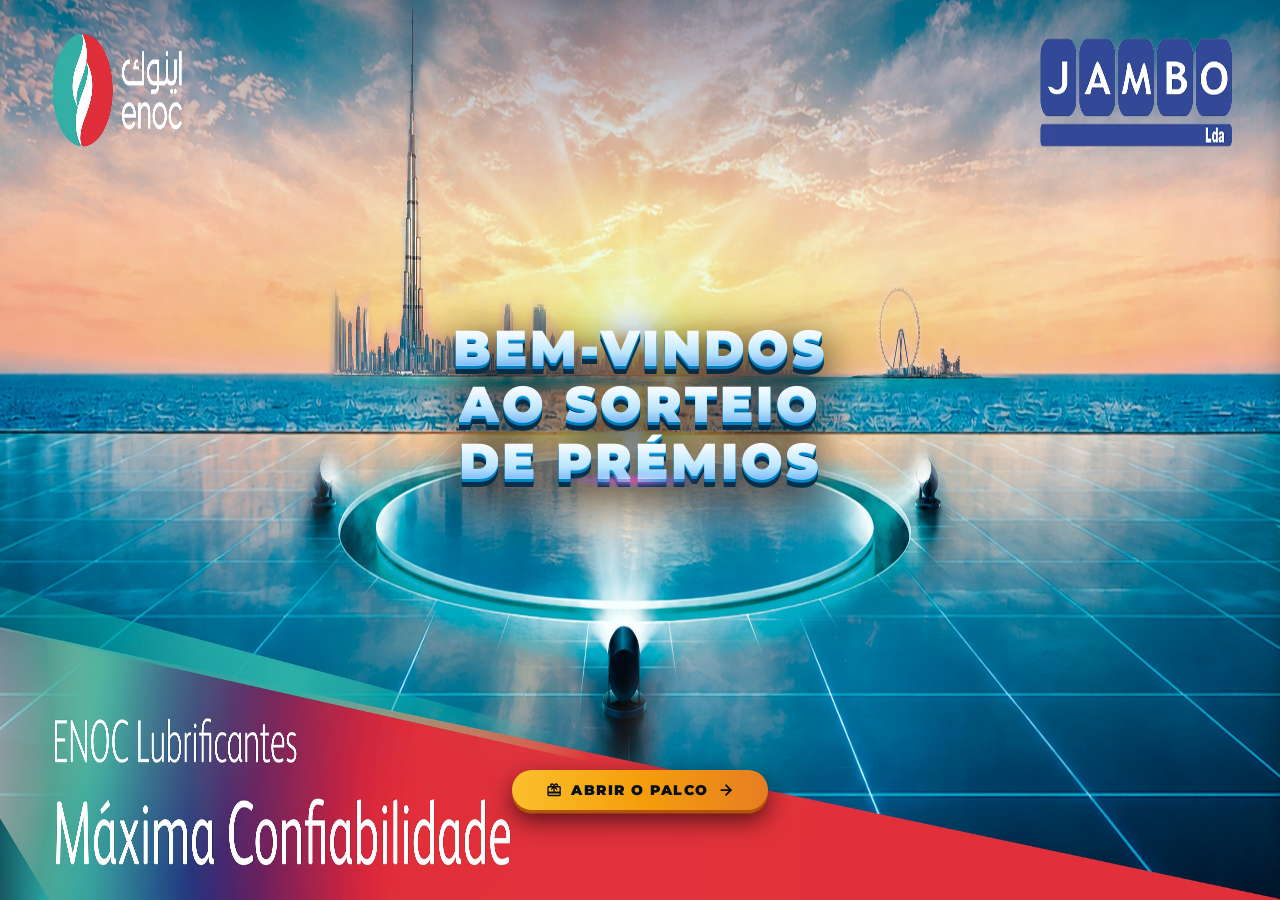
<file: index.html>
<!DOCTYPE html>
<html lang="en">
<head>
  <meta charset="UTF-8">
  <meta name="viewport" content="width=device-width, initial-scale=1.0, maximum-scale=1.0, user-scalable=no">
  <title>Mega Lottery Draw - Live Stage</title>
  <link rel="stylesheet" href="style.css">
  <link rel="preconnect" href="https://fonts.googleapis.com">
  <link rel="preconnect" href="https://fonts.gstatic.com" crossorigin>
  <link href="https://fonts.googleapis.com/css2?family=Cinzel:wght@700;800;900&family=Great+Vibes&family=Montserrat:wght@400;600;700;800;900&display=swap" rel="stylesheet">
</head>
<body>

  <!-- Fullscreen Confetti Particle Canvas -->
  <canvas id="confetti-canvas"></canvas>

  <!-- Application Main Container -->
  <div id="app-container">
    <div class="stage-atmosphere"></div>

    <!-- Grand Welcome Screen (Directly on Background Image) -->
    <div id="stage-curtains" class="stage-curtains">
      <!-- Center Opening Content -->
      <div class="curtain-center-card" id="curtain-center-card">
        <!-- Title Block -->
        <div class="curtain-title-block">
          <div class="curtain-main-title-wrap">
            <h1 class="curtain-main-title" id="curtain-title">
              <span class="title-line title-line-1" id="curtain-eyebrow">BEM-VINDOS</span>
              <span class="title-line title-line-2" id="title-word-prize">AO SORTEIO</span>
              <span class="title-line title-line-3" id="title-word-draw">DE PRÉMIOS</span>
            </h1>
            <span class="title-lens-flare"></span>
          </div>
        </div>

        <!-- Open Stage Action Button -->
        <button id="btn-open-curtains" class="btn-open-curtains">
          <svg class="btn-svg-gift" viewBox="0 0 24 24" width="21" height="21" fill="currentColor">
            <path d="M20 6h-2.18c.11-.31.18-.65.18-1 0-1.66-1.34-3-3-3-1.05 0-1.96.54-2.5 1.35l-.5.65-.5-.65C10.96 2.54 10.05 2 9 2 7.34 2 6 3.34 6 5c0 .35.07.69.18 1H4c-1.11 0-1.99.89-1.99 2L2 19c0 1.11.89 2 2 2h16c1.11 0 2-.89 2-2V8c0-1.11-.89-2-2-2zm-5-2c.55 0 1 .45 1 1s-.45 1-1 1h-2.22l.8-1.07c.33-.44.86-.73 1.42-.73zM9 4c.56 0 1.09.29 1.42.73L11.22 6H9c-.55 0-1-.45-1-1s.45-1 1-1zm11 15H4v-2h16v2zm0-5H4V8h5.08L7 10.83 8.62 12 11 8.76V14h2V8.76L15.38 12 17 10.83 14.92 8H20v6z"/>
          </svg>
          <span id="btn-open-curtains-text">ABRIR O PALCO</span>
          <svg class="btn-svg-arrow" viewBox="0 0 24 24" width="20" height="20" fill="none" stroke="currentColor" stroke-width="2.8" stroke-linecap="round" stroke-linejoin="round">
            <line x1="5" y1="12" x2="19" y2="12"></line>
            <polyline points="12 5 19 12 12 19"></polyline>
          </svg>
        </button>
      </div>
    </div>

    <!-- Centered Stage HUD Controls (Toggleable via 'F' key) -->
    <header id="top-nav-hud" class="top-nav-hud hud-hidden">
      <div class="hud-capsule">
        <div class="round-pill">
          <span class="pulse-dot"></span>
          <span id="nav-round-text">SORTEIO 1 DE 4</span>
        </div>
        <div class="hud-divider"></div>
        <button id="btn-sound" class="hud-btn" title="Alternar Som / Toggle Sound">
          <span id="sound-icon">🔊</span>
          <span id="sound-text">Som Ligado</span>
        </button>
        <button id="btn-open-drawer" class="hud-btn" title="Ver Vencedores / View Winners">
          <span>🏆</span>
          <span id="drawer-btn-badge">Vencedores (0/4)</span>
        </button>
        <button id="btn-fullscreen" class="hud-btn" title="Ecrã Inteiro / Fullscreen">
          <span id="fullscreen-icon">⛶</span>
          <span id="fullscreen-text">Ecrã</span>
        </button>
        <div class="hud-divider"></div>
        <button id="btn-lang" class="hud-btn lang-btn" title="Mudar Idioma / Switch Language">
          <span class="btn-icon">🌐</span>
          <span class="lang-pill">
            <span id="lang-opt-pt" class="lang-opt active">PT</span>
            <span class="lang-sep">|</span>
            <span id="lang-opt-en" class="lang-opt">EN</span>
          </span>
        </button>
      </div>
    </header>

    <!-- Center Stage Area -->
    <main class="main-stage">
      <div class="stage-center-anchor">

        <!-- STATE 1: Starting UI Showcase (matches starting.png) -->
        <section id="showcase-view" class="showcase-view">
          <div class="prize-display-card">
            <div class="prize-info-panel">
              <div class="prize-badge-tag" id="showcase-prize-badge">PRÉMIO</div>
              <h1 class="prize-title-text" id="showcase-prize-title">Coluna LG XBOOM RNC5</h1>
              <p class="prize-subtitle-text" id="showcase-prize-subtitle">Double Super Bass Boost • Luzes de Festa Multicolor • Modo DJ &amp; Karaoke</p>
            </div>
            <div class="prize-image-wrapper">
              <img id="showcase-prize-img" src="image/coluna_lg.png" alt="Current Prize" />
              <div class="podium-light-ring"></div>
            </div>
          </div>
        </section>

        <!-- UNIFIED STATE 2 & 3: Token Wheel & Winner Celebration Stage -->
        <section id="wheel-view" class="wheel-view" style="display: none;">
          <!-- Winner Header (Hidden during spin, animated in when reels lock) -->
          <div id="winner-header-group" class="winner-header-group" style="display: none;">
            <div class="winner-faded-shadow-bg"></div>
            <div class="congrats-script" id="winner-congrats-text">Parabéns!</div>
            <div class="winner-gold-swoosh top-swoosh">
              <span class="swoosh-sparkle sparkle-left">✦</span>
              <svg class="swoosh-svg" viewBox="0 0 600 24" preserveAspectRatio="none">
                <defs>
                  <linearGradient id="goldSwooshGrad1" x1="0%" y1="0%" x2="100%" y2="0%">
                    <stop offset="0%" stop-color="#ffd700" stop-opacity="0" />
                    <stop offset="15%" stop-color="#ffb703" stop-opacity="0.8" />
                    <stop offset="50%" stop-color="#ffffff" stop-opacity="1" />
                    <stop offset="85%" stop-color="#ffb703" stop-opacity="0.8" />
                    <stop offset="100%" stop-color="#ffd700" stop-opacity="0" />
                  </linearGradient>
                </defs>
                <path d="M 10 4 Q 300 22 590 4" fill="none" stroke="url(#goldSwooshGrad1)" stroke-width="2.5" />
              </svg>
              <div class="swoosh-flare"></div>
              <span class="swoosh-sparkle sparkle-right">✦</span>
            </div>
            <div class="winner-3d-text" id="winner-youare-text">É O VENCEDOR!</div>
          </div>

          <!-- Wheel Center Row with Flanking Prizes for Winner Celebration -->
          <div class="wheel-stage-row">
            <div id="winner-flank-left" class="flank-prize flank-left" style="display: none;">
              <img id="winner-flank-img-left" src="image/coluna_lg.png" alt="Prize Left" />
            </div>

            <!-- The Unified Token Cylinder Container -->
            <div class="token-cylinder-container" id="main-token-cylinder">
              <div class="reels-grid">
                <!-- Reel 1 (Thousands) -->
                <div class="reel-slot" id="reel-slot-0">
                  <div class="reel-strip" id="reel-strip-0"></div>
                </div>
                <!-- Reel 2 (Hundreds) -->
                <div class="reel-slot" id="reel-slot-1">
                  <div class="reel-strip" id="reel-strip-1"></div>
                </div>
                <!-- Reel 3 (Tens) -->
                <div class="reel-slot" id="reel-slot-2">
                  <div class="reel-strip" id="reel-strip-2"></div>
                </div>
                <!-- Reel 4 (Ones) -->
                <div class="reel-slot" id="reel-slot-3">
                  <div class="reel-strip" id="reel-strip-3"></div>
                </div>
              </div>
            </div>

            <div id="winner-flank-right" class="flank-prize flank-right" style="display: none;">
              <img id="winner-flank-img-right" src="image/coluna_lg.png" alt="Prize Right" />
            </div>
          </div>

          <!-- Golden Luxury Award Plaque (Hidden during spin, animated in on winner) -->
          <div id="winner-laurel-badge" class="grand-prize-laurel-badge" style="display: none;">
            <!-- Left Gold Laurel Wreath SVG -->
            <svg class="laurel-svg left" viewBox="0 0 32 54" fill="none">
              <path d="M25,50 C18,36 14,18 20,4" stroke="#ffd700" stroke-width="2.2" stroke-linecap="round"/>
              <path d="M21,46 C13,44 8,38 14,32 C20,36 21,42 21,46 Z" fill="#ffd700"/>
              <path d="M19,34 C10,32 6,24 13,20 C18,23 20,30 19,34 Z" fill="#ffd700"/>
              <path d="M18,23 C9,20 6,12 13,9 C18,12 19,19 18,23 Z" fill="#ffd700"/>
              <path d="M19,11 C13,8 10,2 15,0 C19,2 20,8 19,11 Z" fill="#ffd700"/>
            </svg>

            <div class="plaque-center-content">
              <span class="plaque-badge-tag" id="winner-laurel-badge-tag">PRÉMIO</span>
              <span class="plaque-prize-title" id="winner-laurel-title">Coluna LG XBOOM RNC5</span>
            </div>

            <!-- Right Gold Laurel Wreath SVG (Mirrored) -->
            <svg class="laurel-svg right" viewBox="0 0 32 54" fill="none">
              <path d="M25,50 C18,36 14,18 20,4" stroke="#ffd700" stroke-width="2.2" stroke-linecap="round"/>
              <path d="M21,46 C13,44 8,38 14,32 C20,36 21,42 21,46 Z" fill="#ffd700"/>
              <path d="M19,34 C10,32 6,24 13,20 C18,23 20,30 19,34 Z" fill="#ffd700"/>
              <path d="M18,23 C9,20 6,12 13,9 C18,12 19,19 18,23 Z" fill="#ffd700"/>
              <path d="M19,11 C13,8 10,2 15,0 C19,2 20,8 19,11 Z" fill="#ffd700"/>
            </svg>
          </div>
        </section>

      </div>
    </main>

    <!-- Bottom Action Bar with Glowing Buttons -->
    <footer class="bottom-action-bar">
      <!-- Starting State Action: SPIN THE WHEEL -->
      <button id="btn-spin-wheel" class="btn-spin-wheel">
        <span id="spin-btn-text">Gire a Roda</span>
      </button>

      <!-- Winner State Action: NEXT DRAW -->
      <button id="btn-next-draw" class="btn-next-draw" style="display: none;">
        <span id="next-draw-btn-text">Levantar o Prémio e Próxima Rodada (2/4)</span>
        <span>❯</span>
      </button>

      <!-- Final State Action: VIEW ALL WINNERS -->
      <button id="btn-final-summary" class="btn-next-draw" style="display: none;">
        <span id="view-winners-btn-text">🏆 Ver todos os Vencedores</span>
      </button>
    </footer>
  </div>

  <!-- Retractable Winners Board Drawer -->
  <div id="drawer-backdrop" class="drawer-backdrop"></div>
  <aside id="winners-drawer" class="winners-drawer">
    <div class="drawer-header">
      <h2 class="drawer-title">
        <span>🏆</span>
        <span id="drawer-title-text">Resultados do Sorteio</span>
      </h2>
      <button id="btn-close-drawer" class="btn-close-drawer" title="Fechar / Close">&times;</button>
    </div>

    <div class="drawer-content" id="drawer-winners-list">
      <!-- Populated dynamically via script.js -->
    </div>

    <div class="drawer-footer">
      <button id="btn-copy-winners" class="btn-drawer-action">
        📋 Copiar Lista de Vencedores
      </button>
      <button id="btn-reset-session" class="btn-drawer-action danger">
        🔄 Reiniciar Sessão
      </button>
    </div>
  </aside>

  <!-- Grand Finale Summary Modal -->
  <div id="finale-modal" class="modal-overlay">
    <div class="finale-card">
      <h2 class="finale-title" id="finale-title-text">Sorteio Concluído !</h2>
      <p class="finale-subtitle" id="finale-subtitle-text">Os 4 Prémios Exclusivos foram Atribuídos com Sucesso aos números Vencedores</p>

      <div class="finale-grid" id="finale-grid">
        <!-- Injected via script.js -->
      </div>

      <div class="finale-actions">
        <button id="btn-finale-close" class="btn-finale-close">
          ✕ Fechar Resumo
        </button>
        <button id="btn-finale-restart" class="btn-finale-restart">
          🔄 Iniciar Novo Sorteio
        </button>
      </div>
    </div>
  </div>

  <!-- Custom Luxury Confirmation Modal -->
  <div id="confirm-modal" class="modal-overlay">
    <div class="confirm-card">
      <div class="confirm-icon-wrap">
        <span class="confirm-icon">🔄</span>
      </div>
      <h3 class="confirm-title" id="confirm-title-text">Reiniciar o Sorteio?</h3>
      <p class="confirm-desc" id="confirm-desc-text">Tem a certeza de que deseja iniciar uma nova sessão? Todos os números vencedores anteriores serão limpos e o sorteio começará de novo.</p>
      <div class="confirm-actions">
        <button id="btn-confirm-cancel" class="btn-confirm-cancel">✕ Cancelar</button>
        <button id="btn-confirm-accept" class="btn-confirm-accept">🔄 Sim, Reiniciar</button>
      </div>
    </div>
  </div>

  <script src="script.js"></script>
</body>
</html>
</file>
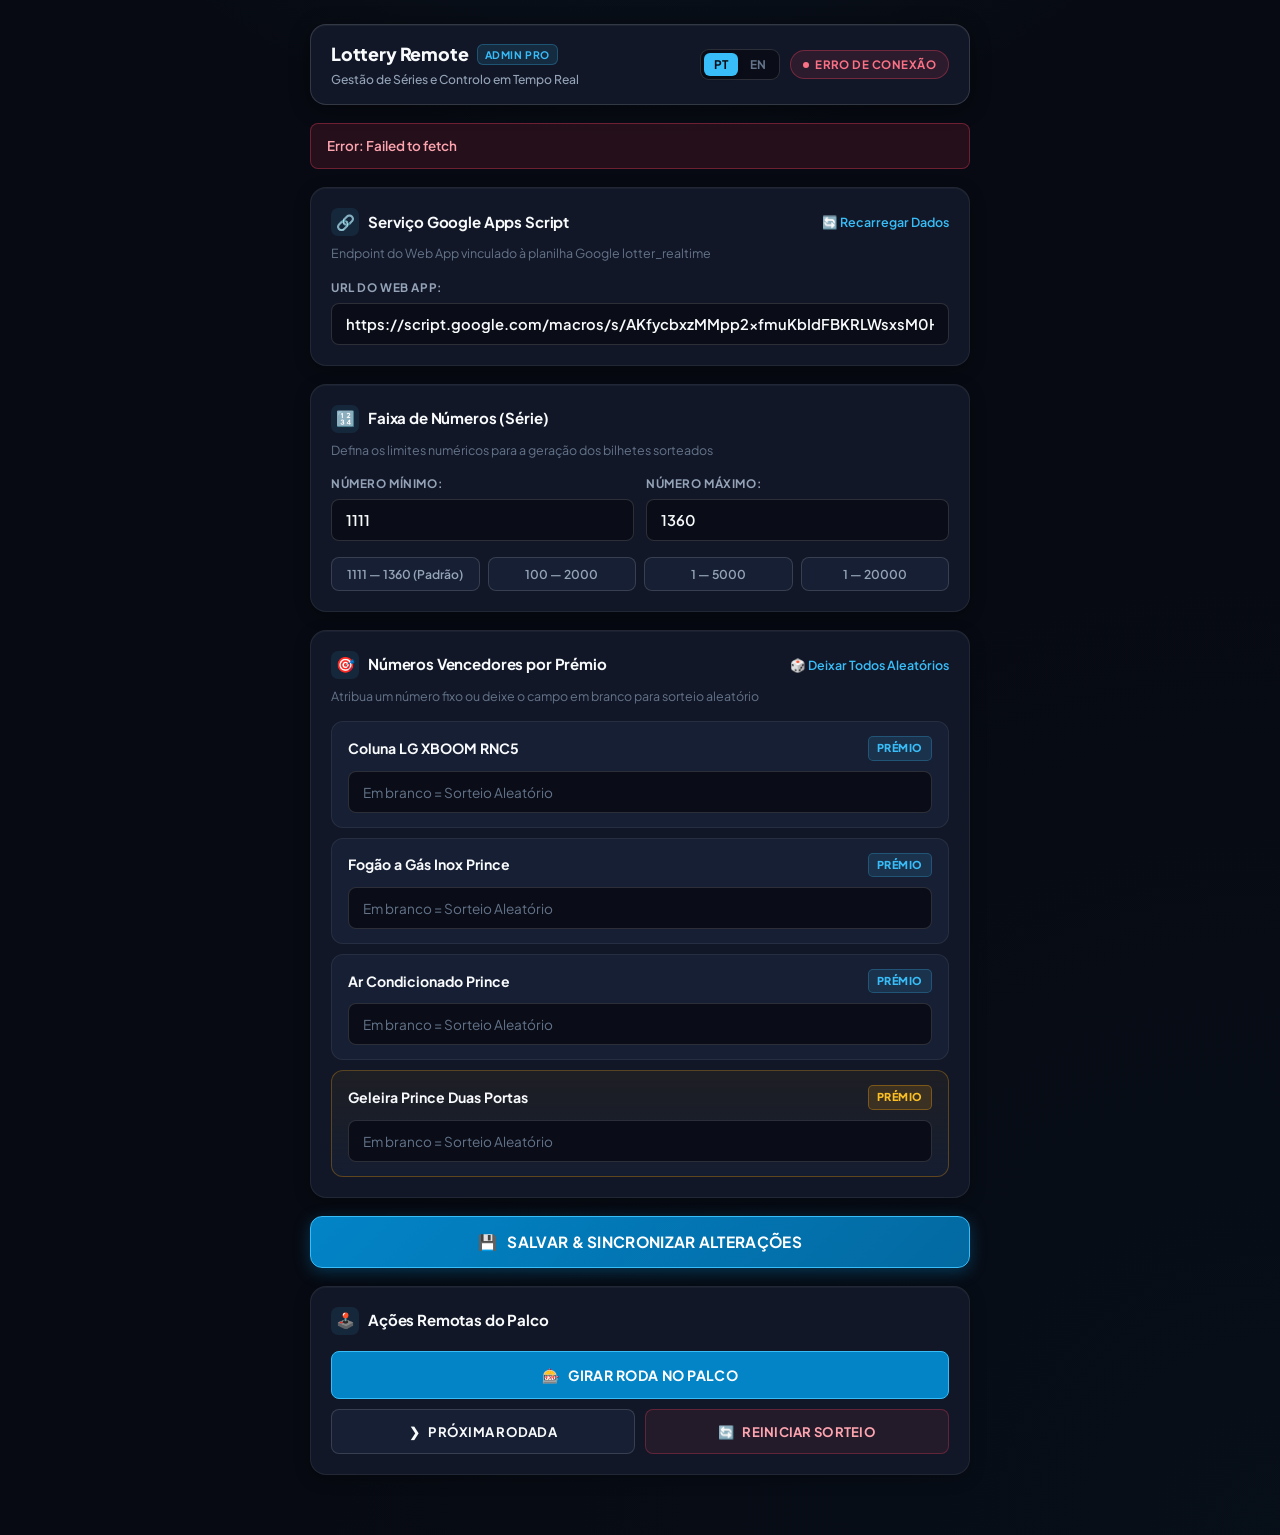
<file: admin.html>
<!DOCTYPE html>
<html lang="pt">
<head>
  <meta charset="UTF-8">
  <meta name="viewport" content="width=device-width, initial-scale=1.0, maximum-scale=1.0, user-scalable=no">
  <title>Mega Lottery — Executive Admin Controller</title>
  <link rel="preconnect" href="https://fonts.googleapis.com">
  <link rel="preconnect" href="https://fonts.gstatic.com" crossorigin>
  <link href="https://fonts.googleapis.com/css2?family=Plus+Jakarta+Sans:wght@400;500;600;700;800&display=swap" rel="stylesheet">
  <style>
    :root {
      --bg-body: #070a12;
      --bg-canvas: #0b0f19;
      --bg-card: #111726;
      --bg-card-subtle: #161f33;
      --bg-input: #0a0d17;
      
      --border-subtle: rgba(255, 255, 255, 0.07);
      --border-medium: rgba(255, 255, 255, 0.14);
      --border-accent: #38bdf8;
      
      --cyan-primary: #38bdf8;
      --cyan-glow: rgba(56, 189, 248, 0.25);
      --blue-accent: #0284c7;
      --blue-gradient: linear-gradient(135deg, #0284c7 0%, #0369a1 100%);
      --gold-accent: #fbbf24;
      
      --text-white: #f8fafc;
      --text-secondary: #94a3b8;
      --text-muted: #64748b;
      
      --status-green: #10b981;
      --status-green-bg: rgba(16, 185, 129, 0.12);
      --status-amber: #f59e0b;
      --status-amber-bg: rgba(245, 158, 11, 0.12);
      --status-red: #f43f5e;
      --status-red-bg: rgba(244, 63, 94, 0.12);
      
      --font: 'Plus Jakarta Sans', -apple-system, BlinkMacSystemFont, 'Segoe UI', Roboto, sans-serif;
      --radius-sm: 8px;
      --radius-md: 12px;
      --radius-lg: 16px;
      --radius-full: 9999px;
    }

    * {
      box-sizing: border-box;
      margin: 0;
      padding: 0;
      -webkit-tap-highlight-color: transparent;
    }

    body {
      background-color: var(--bg-body);
      background-image: 
        radial-gradient(ellipse 80% 50% at 50% -20%, rgba(56, 189, 248, 0.08) 0%, transparent 60%),
        radial-gradient(circle at 100% 100%, rgba(2, 132, 199, 0.04) 0%, transparent 50%);
      font-family: var(--font);
      color: var(--text-white);
      min-height: 100vh;
      padding: 24px 16px 60px;
      display: flex;
      flex-direction: column;
      align-items: center;
      line-height: 1.5;
    }

    .dashboard-wrapper {
      width: 100%;
      max-width: 660px;
      display: flex;
      flex-direction: column;
      gap: 18px;
    }

    /* Top Navigation Bar */
    .top-nav {
      display: flex;
      justify-content: space-between;
      align-items: center;
      padding: 16px 20px;
      background: var(--bg-card);
      border: 1px solid var(--border-medium);
      border-radius: var(--radius-lg);
      box-shadow: 0 4px 20px rgba(0, 0, 0, 0.4), inset 0 1px 0 rgba(255, 255, 255, 0.05);
    }

    .brand-block {
      display: flex;
      flex-direction: column;
      gap: 2px;
    }

    .brand-title {
      font-size: 1.12rem;
      font-weight: 800;
      letter-spacing: -0.01em;
      color: var(--text-white);
      display: flex;
      align-items: center;
      gap: 8px;
    }

    .brand-badge {
      font-size: 0.65rem;
      font-weight: 700;
      letter-spacing: 0.06em;
      padding: 2px 7px;
      border-radius: 6px;
      background: rgba(56, 189, 248, 0.12);
      color: var(--cyan-primary);
      border: 1px solid rgba(56, 189, 248, 0.28);
      text-transform: uppercase;
    }

    .brand-sub {
      font-size: 0.76rem;
      color: var(--text-secondary);
      font-weight: 500;
    }

    .nav-actions {
      display: flex;
      align-items: center;
      gap: 10px;
    }

    /* Language Segmented Toggle */
    .lang-switcher {
      display: flex;
      background: var(--bg-input);
      padding: 3px;
      border-radius: 9px;
      border: 1px solid var(--border-medium);
      gap: 2px;
    }

    .lang-btn {
      padding: 4px 10px;
      border-radius: 6px;
      font-size: 0.74rem;
      font-weight: 700;
      color: var(--text-muted);
      background: transparent;
      border: none;
      cursor: pointer;
      transition: all 0.2s ease;
      font-family: var(--font);
    }

    .lang-btn.active {
      background: var(--cyan-primary);
      color: #070a12;
      box-shadow: 0 1px 4px rgba(0, 0, 0, 0.3);
    }

    /* Live Sync Pill */
    .sync-pill {
      display: inline-flex;
      align-items: center;
      gap: 6px;
      padding: 5px 12px;
      border-radius: var(--radius-full);
      font-size: 0.72rem;
      font-weight: 700;
      letter-spacing: 0.04em;
      text-transform: uppercase;
      background: var(--bg-input);
      border: 1px solid var(--border-medium);
      color: var(--text-secondary);
      transition: all 0.25s ease;
    }

    .sync-pill.synced {
      background: var(--status-green-bg);
      border-color: rgba(16, 185, 129, 0.35);
      color: #34d399;
    }

    .sync-pill.updating {
      background: var(--status-amber-bg);
      border-color: rgba(245, 158, 11, 0.35);
      color: #fbbf24;
    }

    .sync-pill.error {
      background: var(--status-red-bg);
      border-color: rgba(244, 63, 94, 0.35);
      color: #fb7185;
    }

    .beacon-dot {
      width: 6px;
      height: 6px;
      border-radius: 50%;
      background: currentColor;
    }

    /* Content Cards */
    .section-card {
      background: var(--bg-card);
      border: 1px solid var(--border-subtle);
      border-radius: var(--radius-lg);
      padding: 20px 20px;
      display: flex;
      flex-direction: column;
      gap: 16px;
      box-shadow: 0 4px 16px rgba(0, 0, 0, 0.25), inset 0 1px 0 rgba(255, 255, 255, 0.04);
    }

    .card-title-row {
      display: flex;
      justify-content: space-between;
      align-items: center;
    }

    .card-title {
      font-size: 0.94rem;
      font-weight: 700;
      color: var(--text-white);
      display: flex;
      align-items: center;
      gap: 9px;
      letter-spacing: -0.01em;
    }

    .card-icon {
      display: flex;
      align-items: center;
      justify-content: center;
      width: 28px;
      height: 28px;
      border-radius: 7px;
      background: rgba(56, 189, 248, 0.1);
      color: var(--cyan-primary);
      font-size: 0.95rem;
    }

    .card-desc {
      font-size: 0.78rem;
      color: var(--text-muted);
      margin-top: -8px;
    }

    /* Input & Labels */
    .input-group {
      display: flex;
      flex-direction: column;
      gap: 6px;
    }

    .input-label {
      font-size: 0.73rem;
      font-weight: 700;
      letter-spacing: 0.05em;
      text-transform: uppercase;
      color: var(--text-secondary);
    }

    .input-control {
      width: 100%;
      padding: 11px 14px;
      background: var(--bg-input);
      border: 1px solid var(--border-medium);
      border-radius: var(--radius-sm);
      color: var(--text-white);
      font-family: var(--font);
      font-size: 0.92rem;
      font-weight: 600;
      outline: none;
      transition: all 0.2s ease;
    }

    .input-control:focus {
      border-color: var(--border-accent);
      background: #0d1424;
      box-shadow: 0 0 0 3px rgba(56, 189, 248, 0.15);
    }

    .input-control.input-error {
      border-color: var(--status-red) !important;
      background: rgba(244, 63, 94, 0.08) !important;
      box-shadow: 0 0 0 3px rgba(244, 63, 94, 0.2) !important;
      animation: shakeInput 0.3s ease;
    }

    @keyframes shakeInput {
      0%, 100% { transform: translateX(0); }
      20%, 60% { transform: translateX(-4px); }
      40%, 80% { transform: translateX(4px); }
    }

    .input-control::placeholder {
      color: var(--text-muted);
      font-weight: 400;
      font-size: 0.85rem;
    }

    /* Preset Quick Range Chips */
    .chips-grid {
      display: grid;
      grid-template-columns: repeat(auto-fit, minmax(130px, 1fr));
      gap: 8px;
    }

    .chip-item {
      background: var(--bg-card-subtle);
      border: 1px solid var(--border-medium);
      color: var(--text-secondary);
      border-radius: var(--radius-sm);
      padding: 8px 10px;
      font-size: 0.76rem;
      font-weight: 600;
      cursor: pointer;
      text-align: center;
      transition: all 0.15s ease;
      font-family: var(--font);
    }

    .chip-item:hover {
      background: rgba(56, 189, 248, 0.1);
      border-color: var(--cyan-primary);
      color: var(--cyan-primary);
    }

    /* Prize Cards */
    .prizes-stack {
      display: flex;
      flex-direction: column;
      gap: 10px;
    }

    .prize-row {
      background: var(--bg-card-subtle);
      border: 1px solid var(--border-subtle);
      border-radius: var(--radius-md);
      padding: 14px 16px;
      display: flex;
      flex-direction: column;
      gap: 10px;
      transition: border-color 0.2s ease;
    }

    .prize-row:focus-within {
      border-color: rgba(56, 189, 248, 0.4);
    }

    .prize-row.grand-prize {
      background: linear-gradient(180deg, rgba(245, 158, 11, 0.06) 0%, rgba(22, 31, 51, 0.8) 100%);
      border-color: rgba(245, 158, 11, 0.3);
    }

    .prize-header-meta {
      display: flex;
      justify-content: space-between;
      align-items: center;
    }

    .prize-name-label {
      font-size: 0.88rem;
      font-weight: 700;
      color: var(--text-white);
    }

    .prize-tag {
      font-size: 0.68rem;
      font-weight: 800;
      letter-spacing: 0.05em;
      padding: 3px 8px;
      border-radius: 5px;
      background: rgba(56, 189, 248, 0.12);
      color: var(--cyan-primary);
      border: 1px solid rgba(56, 189, 248, 0.25);
      text-transform: uppercase;
    }

    .prize-row.grand-prize .prize-tag {
      background: rgba(245, 158, 11, 0.15);
      color: var(--gold-accent);
      border-color: rgba(245, 158, 11, 0.35);
    }

    .text-link-btn {
      background: none;
      border: none;
      color: var(--cyan-primary);
      font-size: 0.78rem;
      font-weight: 600;
      cursor: pointer;
      font-family: var(--font);
      transition: color 0.15s ease;
    }

    .text-link-btn:hover {
      color: #7dd3fc;
      text-decoration: underline;
    }

    /* Primary Save Action Button */
    .btn-submit-main {
      width: 100%;
      padding: 15px 22px;
      background: var(--blue-gradient);
      border: 1px solid var(--cyan-primary);
      border-radius: var(--radius-md);
      color: #ffffff;
      font-family: var(--font);
      font-size: 0.96rem;
      font-weight: 700;
      letter-spacing: 0.02em;
      text-transform: uppercase;
      cursor: pointer;
      box-shadow: 0 4px 16px rgba(2, 132, 199, 0.35);
      transition: all 0.2s ease;
      display: flex;
      align-items: center;
      justify-content: center;
      gap: 10px;
    }

    .btn-submit-main:hover:not(:disabled) {
      background: linear-gradient(135deg, #0ea5e9 0%, #0284c7 100%);
      box-shadow: 0 6px 22px rgba(2, 132, 199, 0.5);
      transform: translateY(-1px);
    }

    .btn-submit-main:active:not(:disabled) {
      transform: translateY(0);
    }

    .btn-submit-main:disabled {
      opacity: 0.6;
      cursor: not-allowed;
    }

    /* Remote Stage Controls Grid */
    .remote-actions-grid {
      display: grid;
      grid-template-columns: 1fr 1fr;
      gap: 10px;
    }

    .btn-control-tile {
      padding: 13px 14px;
      border-radius: var(--radius-sm);
      font-family: var(--font);
      font-size: 0.82rem;
      font-weight: 700;
      letter-spacing: 0.02em;
      cursor: pointer;
      display: flex;
      align-items: center;
      justify-content: center;
      gap: 8px;
      text-transform: uppercase;
      transition: all 0.15s ease;
      border: 1px solid var(--border-medium);
      background: var(--bg-card-subtle);
      color: var(--text-white);
    }

    .btn-control-tile.spin-action {
      grid-column: span 2;
      background: #0284c7;
      border-color: var(--cyan-primary);
      color: #ffffff;
      padding: 14px;
      font-size: 0.88rem;
    }

    .btn-control-tile.spin-action:hover {
      background: #0369a1;
    }

    .btn-control-tile.next-action:hover {
      background: var(--bg-card);
      border-color: var(--cyan-primary);
      color: var(--cyan-primary);
    }

    .btn-control-tile.reset-action {
      background: rgba(244, 63, 94, 0.08);
      border-color: rgba(244, 63, 94, 0.3);
      color: #fda4af;
    }

    .btn-control-tile.reset-action:hover {
      background: rgba(244, 63, 94, 0.18);
      border-color: var(--status-red);
      color: #ffffff;
    }

    .btn-control-tile:active {
      transform: translateY(1px);
    }

    /* Alert Banner */
    .alert-banner {
      padding: 12px 16px;
      border-radius: var(--radius-sm);
      font-size: 0.84rem;
      font-weight: 600;
      display: none;
      align-items: center;
      gap: 10px;
      animation: fadeIn 0.2s ease forwards;
    }

    @keyframes fadeIn {
      from { opacity: 0; transform: translateY(-4px); }
      to { opacity: 1; transform: translateY(0); }
    }

    .alert-banner.success {
      display: flex;
      background: var(--status-green-bg);
      border: 1px solid rgba(16, 185, 129, 0.35);
      color: #6ee7b7;
    }

    .alert-banner.error {
      display: flex;
      background: var(--status-red-bg);
      border: 1px solid rgba(244, 63, 94, 0.35);
      color: #fda4af;
    }

    /* =========================================================================
       MODAL: Executive Sync & Confirmation Popup
       ========================================================================= */
    .modal-overlay {
      position: fixed;
      inset: 0;
      background: rgba(5, 8, 16, 0.82);
      backdrop-filter: blur(10px);
      -webkit-backdrop-filter: blur(10px);
      display: flex;
      align-items: center;
      justify-content: center;
      padding: 20px 16px;
      z-index: 9999;
      animation: fadeInModal 0.25s cubic-bezier(0.16, 1, 0.3, 1) forwards;
    }

    @keyframes fadeInModal {
      from { opacity: 0; }
      to { opacity: 1; }
    }

    .modal-card {
      background: #0f1523;
      border: 1px solid rgba(56, 189, 248, 0.28);
      border-radius: var(--radius-lg);
      width: 100%;
      max-width: 480px;
      padding: 28px 24px;
      display: flex;
      flex-direction: column;
      align-items: center;
      text-align: center;
      gap: 20px;
      box-shadow: 0 20px 50px rgba(0, 0, 0, 0.7), 0 0 35px rgba(56, 189, 248, 0.15);
      animation: popCard 0.3s cubic-bezier(0.16, 1, 0.3, 1) forwards;
    }

    @keyframes popCard {
      from { transform: scale(0.92) translateY(12px); opacity: 0; }
      to { transform: scale(1) translateY(0); opacity: 1; }
    }

    .modal-icon-badge {
      width: 68px;
      height: 68px;
      border-radius: 50%;
      display: flex;
      align-items: center;
      justify-content: center;
      font-size: 2rem;
      position: relative;
      margin-bottom: -4px;
    }

    .modal-icon-badge.loading {
      background: rgba(56, 189, 248, 0.1);
      border: 2px solid rgba(56, 189, 248, 0.25);
      color: var(--cyan-primary);
    }

    .modal-icon-badge.success {
      background: rgba(16, 185, 129, 0.14);
      border: 2px solid rgba(16, 185, 129, 0.4);
      color: #34d399;
      box-shadow: 0 0 20px rgba(16, 185, 129, 0.3);
    }

    .modal-icon-badge.error {
      background: rgba(244, 63, 94, 0.14);
      border: 2px solid rgba(244, 63, 94, 0.4);
      color: #fb7185;
      box-shadow: 0 0 20px rgba(244, 63, 94, 0.3);
    }

    /* Modal Spinner */
    .spinner-ring {
      width: 36px;
      height: 36px;
      border: 3px solid rgba(56, 189, 248, 0.2);
      border-top-color: var(--cyan-primary);
      border-radius: 50%;
      animation: spinRing 0.8s linear infinite;
    }

    @keyframes spinRing {
      to { transform: rotate(360deg); }
    }

    .modal-header-block {
      display: flex;
      flex-direction: column;
      gap: 6px;
      width: 100%;
    }

    .modal-title {
      font-size: 1.15rem;
      font-weight: 800;
      color: var(--text-white);
      letter-spacing: -0.01em;
    }

    .modal-desc {
      font-size: 0.84rem;
      color: var(--text-secondary);
      line-height: 1.45;
    }

    /* Details Box inside Modal */
    .modal-details-box {
      width: 100%;
      background: var(--bg-input);
      border: 1px solid var(--border-medium);
      border-radius: var(--radius-md);
      padding: 14px 16px;
      display: flex;
      flex-direction: column;
      gap: 10px;
      text-align: left;
    }

    .modal-detail-row {
      display: flex;
      justify-content: space-between;
      align-items: center;
      font-size: 0.8rem;
      gap: 10px;
    }

    .detail-label {
      color: var(--text-muted);
      font-weight: 600;
    }

    .detail-value {
      color: var(--text-white);
      font-weight: 700;
      text-align: right;
    }

    .detail-badge {
      display: inline-block;
      padding: 2px 8px;
      border-radius: 5px;
      font-size: 0.72rem;
      font-weight: 700;
      background: rgba(56, 189, 248, 0.12);
      color: var(--cyan-primary);
      border: 1px solid rgba(56, 189, 248, 0.25);
    }

    .modal-actions {
      width: 100%;
      display: flex;
      gap: 10px;
    }

    .modal-btn {
      flex: 1;
      padding: 13px 18px;
      border-radius: var(--radius-sm);
      font-family: var(--font);
      font-size: 0.92rem;
      font-weight: 700;
      cursor: pointer;
      text-transform: uppercase;
      letter-spacing: 0.03em;
      transition: all 0.2s ease;
      display: flex;
      align-items: center;
      justify-content: center;
      gap: 8px;
    }

    .modal-btn-primary {
      background: var(--blue-gradient);
      border: 1px solid var(--cyan-primary);
      color: #ffffff;
      box-shadow: 0 4px 14px rgba(2, 132, 199, 0.4);
    }

    .modal-btn-primary:hover {
      background: linear-gradient(135deg, #0ea5e9 0%, #0284c7 100%);
      box-shadow: 0 6px 20px rgba(2, 132, 199, 0.55);
      transform: translateY(-1px);
    }

    .modal-btn-secondary {
      background: var(--bg-card-subtle);
      border: 1px solid var(--border-medium);
      color: var(--text-secondary);
    }

    .modal-btn-secondary:hover {
      background: rgba(255, 255, 255, 0.06);
      color: var(--text-white);
    }

    /* =========================================================================
       Mobile Phone Specific Optimizations (<= 580px)
       ========================================================================= */
    @media (max-width: 580px) {
      body {
        padding: 12px 10px calc(24px + env(safe-area-inset-bottom, 16px));
      }

      .dashboard-wrapper {
        gap: 12px;
      }

      .top-nav {
        padding: 12px 14px;
        flex-wrap: wrap;
        gap: 10px;
      }

      .brand-block {
        flex: 1 1 auto;
      }

      .brand-title {
        font-size: 1.05rem;
      }

      .brand-sub {
        font-size: 0.72rem;
      }

      .nav-actions {
        display: flex;
        align-items: center;
        gap: 8px;
        flex-wrap: wrap;
      }

      .lang-switcher {
        padding: 2px;
      }

      .lang-btn {
        padding: 5px 9px;
        font-size: 0.72rem;
      }

      .sync-pill {
        padding: 5px 10px;
        font-size: 0.68rem;
      }

      .section-card {
        padding: 15px 14px;
        gap: 13px;
        border-radius: var(--radius-md);
      }

      .card-title {
        font-size: 0.88rem;
      }

      .card-desc {
        font-size: 0.74rem;
      }

      .input-control {
        padding: 11px 12px;
        font-size: 16px; /* Prevents auto-zoom on iOS Safari */
        border-radius: var(--radius-sm);
      }

      .chips-grid {
        grid-template-columns: 1fr 1fr;
        gap: 6px;
      }

      .chip-item {
        padding: 9px 6px;
        font-size: 0.74rem;
      }

      .prize-row {
        padding: 12px 12px;
        gap: 8px;
      }

      .prize-name-label {
        font-size: 0.82rem;
      }

      .prize-tag {
        font-size: 0.64rem;
        padding: 2px 6px;
      }

      .btn-submit-main {
        padding: 14px 18px;
        font-size: 0.9rem;
      }

      .remote-actions-grid {
        gap: 8px;
      }

      .btn-control-tile {
        padding: 12px 10px;
        font-size: 0.78rem;
      }

      .modal-card {
        padding: 22px 16px;
        gap: 16px;
        max-width: 95vw;
        border-radius: var(--radius-md);
      }

      .modal-title {
        font-size: 1.05rem;
      }

      .modal-desc {
        font-size: 0.8rem;
      }

      .modal-icon-badge {
        width: 58px;
        height: 58px;
        font-size: 1.7rem;
      }

      .modal-details-box {
        padding: 12px;
        gap: 8px;
      }

      .modal-detail-row {
        font-size: 0.76rem;
      }

      .modal-btn {
        padding: 12px 14px;
        font-size: 0.88rem;
      }
    }
  </style>
</head>
<body>

  <div class="dashboard-wrapper">
    
    <!-- Top Navigation Header -->
    <header class="top-nav">
      <div class="brand-block">
        <h1 class="brand-title">
          Lottery Remote
          <span class="brand-badge">ADMIN PRO</span>
        </h1>
        <span class="brand-sub" id="txt-brand-sub">Gestão de Séries e Controlo em Tempo Real</span>
      </div>

      <div class="nav-actions">
        <!-- Language Switcher -->
        <div class="lang-switcher">
          <button class="lang-btn active" id="btn-lang-pt" onclick="switchLanguage('pt')">PT</button>
          <button class="lang-btn" id="btn-lang-en" onclick="switchLanguage('en')">EN</button>
        </div>

        <!-- Live Sync Status -->
        <div id="sync-pill" class="sync-pill synced">
          <span class="beacon-dot"></span>
          <span id="sync-text">Conectado</span>
        </div>
      </div>
    </header>

    <!-- Feedback Banner -->
    <div id="status-banner" class="alert-banner"></div>

    <!-- 1. Google Apps Script Web App Connection -->
    <section class="section-card">
      <div class="card-title-row">
        <h2 class="card-title">
          <span class="card-icon">🔗</span>
          <span id="txt-title-service">Serviço Google Apps Script</span>
        </h2>
        <button id="btn-test-conn" class="text-link-btn">🔄 <span id="txt-btn-reload">Recarregar Dados</span></button>
      </div>
      <p class="card-desc" id="txt-desc-service">Endpoint do Web App vinculado à planilha Google lotter_realtime</p>
      
      <div class="input-group">
        <label class="input-label" for="api-url" id="txt-lbl-endpoint">URL do Web App:</label>
        <input type="url" id="api-url" class="input-control" inputmode="url" placeholder="https://script.google.com/macros/s/.../exec" />
      </div>
    </section>

    <!-- 2. Token Range Configuration -->
    <section class="section-card">
      <div class="card-title-row">
        <h2 class="card-title">
          <span class="card-icon">🔢</span>
          <span id="txt-title-range">Faixa de Números (Série)</span>
        </h2>
      </div>
      <p class="card-desc" id="txt-desc-range">Defina os limites numéricos para a geração dos bilhetes sorteados</p>
      
      <div style="display: grid; grid-template-columns: 1fr 1fr; gap: 12px;">
        <div class="input-group">
          <label class="input-label" for="min-token" id="txt-lbl-min">Número Mínimo:</label>
          <input type="number" id="min-token" class="input-control" inputmode="numeric" pattern="[0-9]*" value="1111" />
        </div>
        <div class="input-group">
          <label class="input-label" for="max-token" id="txt-lbl-max">Número Máximo:</label>
          <input type="number" id="max-token" class="input-control" inputmode="numeric" pattern="[0-9]*" value="1360" />
        </div>
      </div>
      
      <div class="chips-grid">
        <button class="chip-item" onclick="setRange(1111, 1360)">1111 — 1360 <span id="txt-chip-def">(Padrão)</span></button>
        <button class="chip-item" onclick="setRange(100, 2000)">100 — 2000</button>
        <button class="chip-item" onclick="setRange(1, 5000)">1 — 5000</button>
        <button class="chip-item" onclick="setRange(1, 20000)">1 — 20000</button>
      </div>
    </section>

    <!-- 3. Preset Winning Tokens (Specific Winner / Random) -->
    <section class="section-card">
      <div class="card-title-row">
        <h2 class="card-title">
          <span class="card-icon">🎯</span>
          <span id="txt-title-winners">Números Vencedores por Prémio</span>
        </h2>
        <button class="text-link-btn" id="btn-clear-winners">🎲 <span id="txt-btn-clear-all">Deixar Todos Aleatórios</span></button>
      </div>
      <p class="card-desc" id="txt-desc-winners">Atribua um número fixo ou deixe o campo em branco para sorteio aleatório</p>

      <div class="prizes-stack">
        <!-- Prize 1 -->
        <div class="prize-row">
          <div class="prize-header-meta">
            <span class="prize-name-label" id="txt-prize-1-name">Coluna LG XBOOM RNC5</span>
            <span class="prize-tag" id="txt-prize-1-badge">Prémio</span>
          </div>
          <input type="text" id="prize-1-token" class="input-control" inputmode="numeric" pattern="[0-9]*" placeholder="Em branco = Sorteio Aleatório" />
        </div>

        <!-- Prize 2 -->
        <div class="prize-row">
          <div class="prize-header-meta">
            <span class="prize-name-label" id="txt-prize-2-name">Fogão a Gás Inox Prince</span>
            <span class="prize-tag" id="txt-prize-2-badge">Prémio</span>
          </div>
          <input type="text" id="prize-2-token" class="input-control" inputmode="numeric" pattern="[0-9]*" placeholder="Em branco = Sorteio Aleatório" />
        </div>

        <!-- Prize 3 -->
        <div class="prize-row">
          <div class="prize-header-meta">
            <span class="prize-name-label" id="txt-prize-3-name">Ar Condicionado Prince</span>
            <span class="prize-tag" id="txt-prize-3-badge">Prémio</span>
          </div>
          <input type="text" id="prize-3-token" class="input-control" inputmode="numeric" pattern="[0-9]*" placeholder="Em branco = Sorteio Aleatório" />
        </div>

        <!-- Prize 4 -->
        <div class="prize-row grand-prize">
          <div class="prize-header-meta">
            <span class="prize-name-label" id="txt-prize-4-name">Geleira Prince Duas Portas</span>
            <span class="prize-tag" id="txt-prize-4-badge">Prémio</span>
          </div>
          <input type="text" id="prize-4-token" class="input-control" inputmode="numeric" pattern="[0-9]*" placeholder="Em branco = Sorteio Aleatório" />
        </div>
      </div>
    </section>

    <!-- Main Save & Sync Button -->
    <button id="btn-save-sync" class="btn-submit-main">
      <span>💾</span>
      <span id="save-text">Salvar &amp; Sincronizar Alterações</span>
    </button>

    <!-- 4. Remote Live Controls -->
    <section class="section-card">
      <div class="card-title-row">
        <h2 class="card-title">
          <span class="card-icon">🕹️</span>
          <span id="txt-title-remote">Ações Remotas do Palco</span>
        </h2>
      </div>
      
      <div class="remote-actions-grid">
        <button class="btn-control-tile spin-action" id="btn-remote-spin">
          🎰 <span id="txt-btn-spin">Girar Roda no Palco</span>
        </button>
        <button class="btn-control-tile next-action" id="btn-remote-next">
          ❯ <span id="txt-btn-next">Próxima Rodada</span>
        </button>
        <button class="btn-control-tile reset-action" id="btn-remote-reset">
          🔄 <span id="txt-btn-reset">Reiniciar Sorteio</span>
        </button>
      </div>
    </section>

  </div>

  <!-- Sync Progress & Confirmation Modal Popup -->
  <div id="sync-modal" class="modal-overlay" style="display: none;">
    <div class="modal-card">
      <div id="modal-icon" class="modal-icon-badge loading">
        <div class="spinner-ring"></div>
      </div>
      
      <div class="modal-header-block">
        <h3 id="modal-title" class="modal-title">A Sincronizar com a Planilha...</h3>
        <p id="modal-desc" class="modal-desc">Enviando dados em tempo real para a planilha Google e ecrã do palco...</p>
      </div>

      <div id="modal-details" class="modal-details-box">
        <div class="modal-detail-row">
          <span class="detail-label" id="modal-lbl-action">Ação Remota:</span>
          <span class="detail-value"><span class="detail-badge" id="modal-val-action">SALVAR</span></span>
        </div>
        <div class="modal-detail-row">
          <span class="detail-label" id="modal-lbl-range">Faixa da Série:</span>
          <span class="detail-value" id="modal-val-range">1111 — 1360</span>
        </div>
        <div class="modal-detail-row" style="align-items: flex-start;">
          <span class="detail-label" id="modal-lbl-winners">Vencedores:</span>
          <span class="detail-value" id="modal-val-winners" style="max-width: 60%; font-size: 0.76rem;">Todos Aleatórios</span>
        </div>
      </div>

      <div class="modal-actions">
        <button id="modal-btn-proceed" class="modal-btn modal-btn-primary" style="display: none;">
          <span id="modal-btn-proceed-txt">Continuar</span> ➔
        </button>
        <button id="modal-btn-close" class="modal-btn modal-btn-secondary" style="display: none;">
          <span id="modal-btn-close-txt">Fechar &amp; Corrigir</span>
        </button>
      </div>
    </div>
  </div>

  <script>
    const STORAGE_KEY = 'lottery_admin_api_url';
    const LANG_STORAGE_KEY = 'lottery_admin_lang';
    const FALLBACK_URL = 'https://script.google.com/macros/s/AKfycbxzMMpp2xfmuKbIdFBKRLWsxsM0H_Nt5_5u1ZoS6dt5bxJm8StdqfeghjijLGq5KDxz/exec';
    const DEFAULT_API_URL = localStorage.getItem(STORAGE_KEY) || FALLBACK_URL;
    let currentLang = localStorage.getItem(LANG_STORAGE_KEY) || 'pt';

    const I18N = {
      pt: {
        brandSub: 'Gestão de Séries e Controlo em Tempo Real',
        synced: 'Conectado',
        updating: 'A Atualizar...',
        loading: 'A Carregar...',
        error: 'Erro de Conexão',
        noUrl: 'Sem URL',
        serviceTitle: 'Serviço Google Apps Script',
        serviceDesc: 'Endpoint do Web App vinculado à planilha Google lotter_realtime',
        btnReload: 'Recarregar Dados',
        lblEndpoint: 'URL do Web App:',
        rangeTitle: 'Faixa de Números (Série)',
        rangeDesc: 'Defina os limites numéricos para a geração dos bilhetes sorteados',
        lblMin: 'Número Mínimo:',
        lblMax: 'Número Máximo:',
        chipDef: '(Padrão)',
        winnersTitle: 'Números Vencedores por Prémio',
        winnersDesc: 'Atribua um número fixo ou deixe o campo em branco para sorteio aleatório',
        btnClearAll: 'Deixar Todos Aleatórios',
        prize1: 'Coluna LG XBOOM RNC5',
        prize2: 'Fogão a Gás Inox Prince',
        prize3: 'Ar Condicionado Prince',
        prize4: 'Geleira Prince Duas Portas',
        badge1: 'Prémio',
        badge2: 'Prémio',
        badge3: 'Prémio',
        badge4: 'Prémio',
        placeholderRandom: 'Em branco = Sorteio Aleatório',
        saveBtn: 'Salvar & Sincronizar Alterações',
        saveBtnUpdating: 'A Atualizar Planilha...',
        saveBtnSuccess: 'Sincronizado com Sucesso!',
        remoteTitle: 'Ações Remotas do Palco',
        btnSpin: 'Girar Roda no Palco',
        btnNext: 'Próxima Rodada',
        btnReset: 'Reiniciar Sorteio',
        msgAllRandom: 'Todos os prémios foram definidos para Sorteio Aleatório.',
        msgSaved: 'Configurações salvas e sincronizadas com sucesso!',
        msgLoaded: 'Conectado com sucesso à planilha Google!',
        msgSendingAction: (act) => `Enviando comando: ${act}...`,
        
        // Modal Texts
        modalLoadingTitle: 'A Sincronizar com o Palco...',
        modalLoadingDesc: 'Enviando alterações para a planilha Google e sincronizando com a tela do sorteio...',
        modalSuccessTitle: 'Alterações Aplicadas com Sucesso!',
        modalSuccessDesc: 'As configurações foram salvas e validadas no Google Sheets e aplicadas ao palco.',
        modalErrorTitle: 'Falha na Validação / Sincronização',
        modalActionSave: 'SALVAR CONFIGURAÇÃO',
        modalActionSpin: 'GIRAR RODA NO PALCO',
        modalActionNext: 'AVANÇAR RODADA',
        modalActionReset: 'REINICIAR SORTEIO',
        modalLblAction: 'Ação Remota:',
        modalLblRange: 'Faixa da Série:',
        modalLblWinners: 'Vencedores Fixados:',
        modalAllRandom: 'Todos Aleatórios (Sem pré-fixação)',
        modalBtnProceed: 'Continuar',
        modalBtnClose: 'Fechar & Corrigir',
        
        // Validation Errors
        errMinMaxRequired: 'Por favor, insira valores numéricos válidos para o mínimo e máximo.',
        errMinGreaterMax: 'O número mínimo deve ser estritamente menor que o número máximo.',
        errInvalidPrizeNum: (badge, prize) => `O valor inserido no ${badge} (${prize}) não é um número válido.`,
        errOutOfRange: (val, badge, min, max) => `O número ${val} no ${badge} está fora da faixa permitida (${min} a ${max}).`,
        errDuplicatePrize: (val, p1, p2) => `O número ${val} foi atribuído a mais de um prémio (${p1} e ${p2}). Cada prémio deve ter um número exclusivo.`,
        errNoUrl: 'Por favor, insira a URL do Web App do Google Apps Script.'
      },
      en: {
        brandSub: 'Series Management & Live Stage Remote',
        synced: 'Connected',
        updating: 'Updating...',
        loading: 'Loading...',
        error: 'Connection Error',
        noUrl: 'No URL',
        serviceTitle: 'Google Apps Script Service',
        serviceDesc: 'Web App endpoint linked to lotter_realtime Google Sheet',
        btnReload: 'Reload Data',
        lblEndpoint: 'Web App URL:',
        rangeTitle: 'Number Range (Series)',
        rangeDesc: 'Set numerical bounds for winning lottery tokens',
        lblMin: 'Minimum Number:',
        lblMax: 'Maximum Number:',
        chipDef: '(Default)',
        winnersTitle: 'Winning Tokens per Prize',
        winnersDesc: 'Assign a fixed token number or leave blank for fair random draw',
        btnClearAll: 'Set All to Random',
        prize1: 'LG XBOOM RNC5 Speaker',
        prize2: 'Prince Stainless Gas Cooker',
        prize3: 'Prince Air Conditioner',
        prize4: 'Prince Double-Door Refrigerator',
        badge1: 'Prize',
        badge2: 'Prize',
        badge3: 'Prize',
        badge4: 'Prize',
        placeholderRandom: 'Blank = Fair Random Draw',
        saveBtn: 'Save & Sync Changes',
        saveBtnUpdating: 'Updating Spreadsheet...',
        saveBtnSuccess: 'Synchronized Successfully!',
        remoteTitle: 'Live Stage Remote Actions',
        btnSpin: 'Spin Wheel on Stage',
        btnNext: 'Next Round',
        btnReset: 'Restart Lottery',
        msgAllRandom: 'All prizes set to random draw mode.',
        msgSaved: 'Configuration saved and synced successfully!',
        msgLoaded: 'Successfully connected to Google Sheet!',
        msgSendingAction: (act) => `Sending command: ${act}...`,
        
        // Modal Texts
        modalLoadingTitle: 'Syncing with Stage & Sheet...',
        modalLoadingDesc: 'Pushing real-time updates to Google Apps Script and broadcasting to the stage screen...',
        modalSuccessTitle: 'Changes Applied Successfully!',
        modalSuccessDesc: 'Configuration has been confirmed by Google Sheets and applied live to the stage.',
        modalErrorTitle: 'Validation / Sync Failure',
        modalActionSave: 'SAVE CONFIGURATION',
        modalActionSpin: 'SPIN WHEEL ON STAGE',
        modalActionNext: 'NEXT ROUND',
        modalActionReset: 'RESTART LOTTERY',
        modalLblAction: 'Remote Action:',
        modalLblRange: 'Series Range:',
        modalLblWinners: 'Fixed Winners:',
        modalAllRandom: 'All Random (Fair Draw)',
        modalBtnProceed: 'Proceed',
        modalBtnClose: 'Close & Fix',

        // Validation Errors
        errMinMaxRequired: 'Please enter valid numbers for minimum and maximum series limits.',
        errMinGreaterMax: 'Minimum number must be strictly less than maximum number.',
        errInvalidPrizeNum: (badge, prize) => `The token in ${badge} (${prize}) is not a valid number.`,
        errOutOfRange: (val, badge, min, max) => `Token ${val} in ${badge} is outside the allowed range (${min} to ${max}).`,
        errDuplicatePrize: (val, p1, p2) => `Token ${val} is assigned to multiple prizes (${p1} and ${p2}). Each prize must have a unique token.`,
        errNoUrl: 'Please provide the Google Apps Script Web App URL.'
      }
    };

    const dom = {
      btnLangPt: document.getElementById('btn-lang-pt'),
      btnLangEn: document.getElementById('btn-lang-en'),
      apiUrl: document.getElementById('api-url'),
      btnTestConn: document.getElementById('btn-test-conn'),
      syncPill: document.getElementById('sync-pill'),
      syncText: document.getElementById('sync-text'),
      statusBanner: document.getElementById('status-banner'),
      minToken: document.getElementById('min-token'),
      maxToken: document.getElementById('max-token'),
      prize1Token: document.getElementById('prize-1-token'),
      prize2Token: document.getElementById('prize-2-token'),
      prize3Token: document.getElementById('prize-3-token'),
      prize4Token: document.getElementById('prize-4-token'),
      btnClearWinners: document.getElementById('btn-clear-winners'),
      btnSaveSync: document.getElementById('btn-save-sync'),
      saveText: document.getElementById('save-text'),
      btnRemoteSpin: document.getElementById('btn-remote-spin'),
      btnRemoteNext: document.getElementById('btn-remote-next'),
      btnRemoteReset: document.getElementById('btn-remote-reset'),
      
      // Modal Elements
      syncModal: document.getElementById('sync-modal'),
      modalIcon: document.getElementById('modal-icon'),
      modalTitle: document.getElementById('modal-title'),
      modalDesc: document.getElementById('modal-desc'),
      modalLblAction: document.getElementById('modal-lbl-action'),
      modalValAction: document.getElementById('modal-val-action'),
      modalLblRange: document.getElementById('modal-lbl-range'),
      modalValRange: document.getElementById('modal-val-range'),
      modalLblWinners: document.getElementById('modal-lbl-winners'),
      modalValWinners: document.getElementById('modal-val-winners'),
      modalBtnProceed: document.getElementById('modal-btn-proceed'),
      modalBtnProceedTxt: document.getElementById('modal-btn-proceed-txt'),
      modalBtnClose: document.getElementById('modal-btn-close'),
      modalBtnCloseTxt: document.getElementById('modal-btn-close-txt')
    };

    if (DEFAULT_API_URL) {
      dom.apiUrl.value = DEFAULT_API_URL;
    }

    function switchLanguage(lang) {
      currentLang = lang;
      localStorage.setItem(LANG_STORAGE_KEY, lang);
      applyLanguage();
    }

    function applyLanguage() {
      const t = I18N[currentLang];
      dom.btnLangPt.classList.toggle('active', currentLang === 'pt');
      dom.btnLangEn.classList.toggle('active', currentLang === 'en');

      document.getElementById('txt-brand-sub').textContent = t.brandSub;
      document.getElementById('txt-title-service').textContent = t.serviceTitle;
      document.getElementById('txt-desc-service').textContent = t.serviceDesc;
      document.getElementById('txt-btn-reload').textContent = t.btnReload;
      document.getElementById('txt-lbl-endpoint').textContent = t.lblEndpoint;

      document.getElementById('txt-title-range').textContent = t.rangeTitle;
      document.getElementById('txt-desc-range').textContent = t.rangeDesc;
      document.getElementById('txt-lbl-min').textContent = t.lblMin;
      document.getElementById('txt-lbl-max').textContent = t.lblMax;
      document.getElementById('txt-chip-def').textContent = t.chipDef;

      document.getElementById('txt-title-winners').textContent = t.winnersTitle;
      document.getElementById('txt-desc-winners').textContent = t.winnersDesc;
      document.getElementById('txt-btn-clear-all').textContent = t.btnClearAll;

      document.getElementById('txt-prize-1-name').textContent = t.prize1;
      document.getElementById('txt-prize-2-name').textContent = t.prize2;
      document.getElementById('txt-prize-3-name').textContent = t.prize3;
      document.getElementById('txt-prize-4-name').textContent = t.prize4;

      document.getElementById('txt-prize-1-badge').textContent = t.badge1;
      document.getElementById('txt-prize-2-badge').textContent = t.badge2;
      document.getElementById('txt-prize-3-badge').textContent = t.badge3;
      document.getElementById('txt-prize-4-badge').textContent = t.badge4;

      dom.prize1Token.placeholder = t.placeholderRandom;
      dom.prize2Token.placeholder = t.placeholderRandom;
      dom.prize3Token.placeholder = t.placeholderRandom;
      dom.prize4Token.placeholder = t.placeholderRandom;

      dom.saveText.textContent = t.saveBtn;
      document.getElementById('txt-title-remote').textContent = t.remoteTitle;
      document.getElementById('txt-btn-spin').textContent = t.btnSpin;
      document.getElementById('txt-btn-next').textContent = t.btnNext;
      document.getElementById('txt-btn-reset').textContent = t.btnReset;

      // Modal labels
      dom.modalLblAction.textContent = t.modalLblAction;
      dom.modalLblRange.textContent = t.modalLblRange;
      dom.modalLblWinners.textContent = t.modalLblWinners;
      dom.modalBtnProceedTxt.textContent = t.modalBtnProceed;
      dom.modalBtnCloseTxt.textContent = t.modalBtnClose;

      dom.syncPill.className = 'sync-pill ' + currentSyncState;
      dom.syncText.textContent = t[currentSyncMsgKey] || currentSyncMsgKey;
    }

    let currentSyncState = 'synced';
    let currentSyncMsgKey = 'synced';

    function setSyncStatus(state, messageKey) {
      currentSyncState = state;
      currentSyncMsgKey = messageKey;
      dom.syncPill.className = 'sync-pill ' + state;
      const t = I18N[currentLang];
      dom.syncText.textContent = t[messageKey] || messageKey;
    }

    function showBanner(type, msg) {
      dom.statusBanner.className = 'alert-banner ' + type;
      dom.statusBanner.textContent = msg;
      setTimeout(() => {
        dom.statusBanner.style.display = 'none';
      }, 5000);
    }

    function setRange(min, max) {
      dom.minToken.value = min;
      dom.maxToken.value = max;
      clearInputErrors();
    }

    function clearInputErrors() {
      dom.minToken.classList.remove('input-error');
      dom.maxToken.classList.remove('input-error');
      dom.prize1Token.classList.remove('input-error');
      dom.prize2Token.classList.remove('input-error');
      dom.prize3Token.classList.remove('input-error');
      dom.prize4Token.classList.remove('input-error');
    }

    // Attach real-time error cleaner on input
    [dom.minToken, dom.maxToken, dom.prize1Token, dom.prize2Token, dom.prize3Token, dom.prize4Token].forEach(el => {
      el.addEventListener('input', () => el.classList.remove('input-error'));
    });

    dom.btnClearWinners.addEventListener('click', () => {
      dom.prize1Token.value = '';
      dom.prize2Token.value = '';
      dom.prize3Token.value = '';
      dom.prize4Token.value = '';
      clearInputErrors();
      showBanner('success', I18N[currentLang].msgAllRandom);
    });

    // =========================================================================
    // Strict Input Validation Logic
    // - Unique number per prize (no duplicates among all 4 prizes)
    // - Every prize token must fall strictly between minToken and maxToken
    // =========================================================================
    function validateInputs() {
      clearInputErrors();
      const t = I18N[currentLang];

      const minVal = dom.minToken.value.trim();
      const maxVal = dom.maxToken.value.trim();
      const min = parseInt(minVal, 10);
      const max = parseInt(maxVal, 10);

      if (!minVal || !maxVal || isNaN(min) || isNaN(max)) {
        if (!minVal || isNaN(min)) dom.minToken.classList.add('input-error');
        if (!maxVal || isNaN(max)) dom.maxToken.classList.add('input-error');
        return { valid: false, message: t.errMinMaxRequired };
      }

      if (min >= max) {
        dom.minToken.classList.add('input-error');
        dom.maxToken.classList.add('input-error');
        return { valid: false, message: t.errMinGreaterMax };
      }

      const prizeInputs = [
        { el: dom.prize1Token, id: 1 },
        { el: dom.prize2Token, id: 2 },
        { el: dom.prize3Token, id: 3 },
        { el: dom.prize4Token, id: 4 }
      ];

      const seenNumbers = new Map(); // tokenNumber -> { index, badge }

      for (let i = 0; i < prizeInputs.length; i++) {
        const item = prizeInputs[i];
        const valStr = item.el.value.trim();
        if (!valStr) continue;

        const val = parseInt(valStr, 10);
        const badge = t[`badge${item.id}`];
        const prizeName = t[`prize${item.id}`];

        // Format check
        if (isNaN(val) || !/^\d+$/.test(valStr)) {
          item.el.classList.add('input-error');
          return { valid: false, message: t.errInvalidPrizeNum(badge, prizeName) };
        }

        // Range check: must fall between minToken and maxToken
        if (val < min || val > max) {
          item.el.classList.add('input-error');
          return { valid: false, message: t.errOutOfRange(val, badge, min, max) };
        }

        // Uniqueness check: cannot be identical across any of the prizes
        if (seenNumbers.has(val)) {
          item.el.classList.add('input-error');
          const firstSeen = seenNumbers.get(val);
          firstSeen.el.classList.add('input-error');
          return { valid: false, message: t.errDuplicatePrize(val, firstSeen.badge, badge) };
        }

        seenNumbers.set(val, { el: item.el, badge });
      }

      return { valid: true, min, max };
    }

    // =========================================================================
    // Modal State Management
    // =========================================================================
    function openModalLoading(actionType, min, max) {
      const t = I18N[currentLang];
      dom.syncModal.style.display = 'flex';
      
      dom.modalIcon.className = 'modal-icon-badge loading';
      dom.modalIcon.innerHTML = '<div class="spinner-ring"></div>';
      
      dom.modalTitle.textContent = t.modalLoadingTitle;
      dom.modalDesc.textContent = t.modalLoadingDesc;

      let actionName = t.modalActionSave;
      if (actionType === 'SPIN') actionName = t.modalActionSpin;
      else if (actionType === 'NEXT') actionName = t.modalActionNext;
      else if (actionType === 'RESET') actionName = t.modalActionReset;

      dom.modalValAction.textContent = actionName;
      dom.modalValRange.textContent = `${min} — ${max}`;

      // Build winners summary
      const winnersList = [];
      if (dom.prize1Token.value.trim()) winnersList.push(`1º: ${dom.prize1Token.value.trim()}`);
      if (dom.prize2Token.value.trim()) winnersList.push(`2º: ${dom.prize2Token.value.trim()}`);
      if (dom.prize3Token.value.trim()) winnersList.push(`3º: ${dom.prize3Token.value.trim()}`);
      if (dom.prize4Token.value.trim()) winnersList.push(`4º: ${dom.prize4Token.value.trim()}`);

      dom.modalValWinners.textContent = winnersList.length > 0 ? winnersList.join(' | ') : t.modalAllRandom;

      dom.modalBtnProceed.style.display = 'none';
      dom.modalBtnClose.style.display = 'none';
    }

    function setModalSuccess() {
      const t = I18N[currentLang];
      dom.modalIcon.className = 'modal-icon-badge success';
      dom.modalIcon.innerHTML = '✓';
      dom.modalTitle.textContent = t.modalSuccessTitle;
      dom.modalDesc.textContent = t.modalSuccessDesc;

      dom.modalBtnProceed.style.display = 'flex';
      dom.modalBtnClose.style.display = 'none';
      dom.modalBtnProceedTxt.textContent = t.modalBtnProceed;
    }

    function setModalError(errorMessage) {
      dom.syncModal.style.display = 'flex';
      dom.modalIcon.className = 'modal-icon-badge error';
      dom.modalIcon.innerHTML = '✕';
      dom.modalTitle.textContent = I18N[currentLang].modalErrorTitle;
      dom.modalDesc.textContent = errorMessage;

      dom.modalBtnProceed.style.display = 'none';
      dom.modalBtnClose.style.display = 'flex';
      dom.modalBtnCloseTxt.textContent = I18N[currentLang].modalBtnClose;
    }

    function closeModal() {
      dom.syncModal.style.display = 'none';
    }

    dom.modalBtnProceed.addEventListener('click', closeModal);
    dom.modalBtnClose.addEventListener('click', closeModal);

    // Fetch configuration from Google Sheets
    async function fetchConfig() {
      const url = dom.apiUrl.value.trim();
      if (!url) {
        setSyncStatus('error', 'noUrl');
        return;
      }

      localStorage.setItem(STORAGE_KEY, url);
      setSyncStatus('updating', 'loading');

      try {
        const res = await fetch(url + (url.includes('?') ? '&' : '?') + 't=' + Date.now());
        if (!res.ok) throw new Error('HTTP ' + res.status);
        const data = await res.json();

        if (data.status === 'success') {
          if (data.minToken) dom.minToken.value = data.minToken;
          if (data.maxToken) dom.maxToken.value = data.maxToken;
          dom.prize1Token.value = data.prize1Winner || '';
          dom.prize2Token.value = data.prize2Winner || '';
          dom.prize3Token.value = data.prize3Winner || '';
          dom.prize4Token.value = data.prize4Winner || '';

          setSyncStatus('synced', 'synced');
          showBanner('success', I18N[currentLang].msgLoaded);
        } else {
          throw new Error(data.message || 'Erro');
        }
      } catch (err) {
        setSyncStatus('error', 'error');
        showBanner('error', 'Error: ' + err.message);
      }
    }

    // Save & push configuration to Google Sheets with Progress Modal
    async function saveConfig(actionOverride = 'NONE') {
      const t = I18N[currentLang];
      const url = dom.apiUrl.value.trim();
      if (!url) {
        setModalError(t.errNoUrl);
        return;
      }

      // Step 1: Strict input validation
      const valResult = validateInputs();
      if (!valResult.valid) {
        setModalError(valResult.message);
        return;
      }

      localStorage.setItem(STORAGE_KEY, url);
      setSyncStatus('updating', 'updating');
      dom.btnSaveSync.disabled = true;
      dom.saveText.textContent = t.saveBtnUpdating;

      // Step 2: Open Progress Modal in Loading State
      openModalLoading(actionOverride, valResult.min, valResult.max);

      const payload = {
        minToken: valResult.min,
        maxToken: valResult.max,
        prize1Winner: dom.prize1Token.value.trim(),
        prize2Winner: dom.prize2Token.value.trim(),
        prize3Winner: dom.prize3Token.value.trim(),
        prize4Winner: dom.prize4Token.value.trim(),
        remoteAction: actionOverride || 'NONE'
      };

      try {
        const res = await fetch(url, {
          method: 'POST',
          headers: { 'Content-Type': 'text/plain' },
          body: JSON.stringify(payload)
        });

        const data = await res.json();
        if (data.status === 'success') {
          setSyncStatus('synced', 'synced');
          showBanner('success', t.msgSaved);
          dom.saveText.textContent = t.saveBtnSuccess;
          
          // Step 3: Switch Modal to Success state with Proceed button
          setModalSuccess();

          setTimeout(() => {
            dom.saveText.textContent = t.saveBtn;
            dom.btnSaveSync.disabled = false;
          }, 2000);
        } else {
          throw new Error(data.message || 'Erro ao sincronizar');
        }
      } catch (err) {
        setSyncStatus('error', 'error');
        showBanner('error', 'Error: ' + err.message);
        dom.saveText.textContent = t.saveBtn;
        dom.btnSaveSync.disabled = false;
        // Switch Modal to Error state with Close & Fix button
        setModalError(err.message || 'Erro de conexão com o servidor.');
      }
    }

    // Remote actions
    async function sendRemoteAction(action) {
      await saveConfig(action);
    }

    dom.btnTestConn.addEventListener('click', fetchConfig);
    dom.btnSaveSync.addEventListener('click', () => saveConfig('NONE'));
    dom.btnRemoteSpin.addEventListener('click', () => sendRemoteAction('SPIN'));
    dom.btnRemoteNext.addEventListener('click', () => sendRemoteAction('NEXT'));
    dom.btnRemoteReset.addEventListener('click', () => sendRemoteAction('RESET'));

    applyLanguage();

    if (DEFAULT_API_URL) {
      fetchConfig();
    } else {
      setSyncStatus('error', 'noUrl');
    }
  </script>
</body>
</html>
</file>
<file: style.css>
/* ==========================================================================
   Lottery Draw Master Styling - Futuristic Neon Casino & Event Edition
   Recreated to match starting.png, token wheel.png, and winner ui.png
   ========================================================================== */

@import url('https://fonts.googleapis.com/css2?family=Cinzel:wght@700;800;900&family=Great+Vibes&family=Montserrat:wght@400;600;700;800;900&display=swap');

:root {
  --reel-h: clamp(140px, 20vh, 230px);
  --neon-cyan: #00f2fe;
  --neon-cyan-glow: rgba(0, 242, 254, 0.7);
  --neon-blue: #4facfe;
  --neon-blue-glow: rgba(79, 172, 254, 0.8);
  --gold-start: #ffe066;
  --gold-mid: #f59e0b;
  --gold-end: #b45309;
  --gold-glow: rgba(245, 158, 11, 0.6);
  --gold-light: #fff3bf;
  --dark-pill-bg: #071536;
  --dark-overlay: rgba(3, 7, 18, 0.85);
  --font-main: 'Montserrat', -apple-system, BlinkMacSystemFont, 'Segoe UI', Roboto, sans-serif;
  --font-script: 'Great Vibes', cursive;
  --font-winner: 'Cinzel', 'Montserrat', serif;
}

* {
  box-sizing: border-box;
  margin: 0;
  padding: 0;
  user-select: none;
  -webkit-user-select: none;
}

html, body {
  width: 100%;
  height: 100%;
  overflow: hidden;
  background-color: #030a1c;
  font-family: var(--font-main);
  color: #ffffff;
}

/* App Root Container */
#app-container {
  position: relative;
  width: 100vw;
  height: 100vh;
  overflow: hidden;
  background-image: url('image/background_palco_opt.jpg');
  background-size: 100% 100%;
  background-position: center top;
  background-repeat: no-repeat;
  display: flex;
  flex-direction: column;
  justify-content: space-between;
}

/* Subtle Vignette & Glow Overlay */
.stage-atmosphere {
  position: absolute;
  top: 0;
  left: 0;
  width: 100%;
  height: 100%;
  pointer-events: none;
  background: radial-gradient(circle at 50% 40%, rgba(0, 242, 254, 0.05) 0%, transparent 60%);
  z-index: 1;
}

/* Confetti Canvas */
#confetti-canvas {
  position: absolute;
  top: 0;
  left: 0;
  width: 100%;
  height: 100%;
  pointer-events: none;
  z-index: 90;
}

/* ==========================================================================
   Top Header Navigation HUD - Floating Centered Capsule
   Carefully centered in open sky between ENOC (left) and JAMBO (right) logos
   ========================================================================== */
.top-nav-hud {
  position: absolute;
  top: clamp(10px, 1.8vh, 22px);
  left: 50%;
  transform: translateX(-50%);
  z-index: 60;
  display: flex;
  align-items: center;
  justify-content: center;
  pointer-events: none;
  transition: opacity 0.3s ease, transform 0.3s ease;
}

.top-nav-hud.hud-hidden {
  opacity: 0 !important;
  pointer-events: none !important;
  transform: translate(-50%, -30px) !important;
  visibility: hidden !important;
}

.hud-capsule {
  pointer-events: auto;
  display: flex;
  align-items: center;
  gap: clamp(6px, 0.8vw, 12px);
  padding: clamp(4px, 0.7vh, 8px) clamp(12px, 1.2vw, 20px);
  background: rgba(7, 21, 54, 0.88);
  border: 1.5px solid rgba(0, 242, 254, 0.5);
  border-radius: 9999px;
  box-shadow: 
    0 4px 20px rgba(0, 0, 0, 0.7),
    0 0 15px rgba(0, 242, 254, 0.25),
    inset 0 0 10px rgba(0, 242, 254, 0.15);
  backdrop-filter: blur(10px);
  -webkit-backdrop-filter: blur(10px);
}

.round-pill {
  display: inline-flex;
  align-items: center;
  gap: 8px;
  padding: 4px 12px;
  background: rgba(15, 39, 84, 0.85);
  border: 1px solid var(--neon-cyan);
  border-radius: 9999px;
  box-shadow: 0 0 10px rgba(0, 242, 254, 0.35);
  font-size: clamp(0.72rem, 1vh, 0.92rem);
  font-weight: 800;
  letter-spacing: 1.5px;
  color: #e0f7ff;
  text-transform: uppercase;
  white-space: nowrap;
}

.round-pill .pulse-dot {
  width: 7px;
  height: 7px;
  background-color: var(--neon-cyan);
  border-radius: 50%;
  box-shadow: 0 0 8px var(--neon-cyan);
  animation: pulse-dot-anim 1.5s infinite ease-in-out;
}

@keyframes pulse-dot-anim {
  0%, 100% { opacity: 1; transform: scale(1); }
  50% { opacity: 0.4; transform: scale(0.7); }
}

.hud-divider {
  width: 1px;
  height: 20px;
  background: rgba(0, 242, 254, 0.3);
}

.hud-btn {
  background: rgba(15, 39, 84, 0.7);
  border: 1px solid rgba(0, 242, 254, 0.35);
  color: #c7ecff;
  border-radius: 9999px;
  padding: clamp(4px, 0.6vh, 8px) clamp(10px, 1vw, 16px);
  font-family: var(--font-main);
  font-size: clamp(0.72rem, 1vh, 0.92rem);
  font-weight: 700;
  cursor: pointer;
  display: inline-flex;
  align-items: center;
  gap: 6px;
  transition: all 0.2s ease;
  white-space: nowrap;
}

.hud-btn:hover {
  background: rgba(0, 242, 254, 0.25);
  border-color: var(--neon-cyan);
  color: #ffffff;
  box-shadow: 0 0 12px rgba(0, 242, 254, 0.5);
  transform: translateY(-1px);
}

.hud-btn:active {
  transform: translateY(1px);
}

.hud-btn.lang-btn {
  background: linear-gradient(135deg, rgba(14, 116, 144, 0.7), rgba(3, 105, 161, 0.7));
  border: 1.5px solid rgba(56, 189, 248, 0.7);
  color: #ffffff;
  padding: clamp(4px, 0.6vh, 8px) clamp(10px, 1vw, 14px);
}

.hud-btn.lang-btn:hover {
  background: linear-gradient(135deg, rgba(14, 116, 144, 0.95), rgba(3, 105, 161, 0.95));
  border-color: #38bdf8;
  box-shadow: 0 0 16px rgba(56, 189, 248, 0.8);
}

/* ==========================================================================
   Main Stage Workspace
   ========================================================================== */
.main-stage {
  position: relative;
  flex: 1;
  width: 100%;
  display: flex;
  flex-direction: column;
  align-items: center;
  justify-content: center;
  z-index: 10;
  transition: opacity 0.5s cubic-bezier(0.16, 1, 0.3, 1), visibility 0.5s ease;
}

/* Hide stage elements while welcome screen is displayed */
#stage-curtains:not(.curtains-opened) ~ .main-stage,
#stage-curtains:not(.curtains-opened) ~ .bottom-action-bar,
#stage-curtains:not(.curtains-opened) ~ .top-nav-hud {
  opacity: 0 !important;
  visibility: hidden !important;
  pointer-events: none !important;
}

/* /* Stage Area Bounded Box */
.stage-center-anchor {
  position: absolute;
  top: 41%;
  left: 50%;
  transform: translate(-50%, -50%);
  width: 98vw;
  max-width: 1800px;
  height: 72vh;
  display: flex;
  align-items: center;
  justify-content: center;
}

/* ==========================================================================
   State 1: Starting UI (Prize Showcase on Podium)
   ========================================================================== */
.showcase-view {
  position: relative;
  display: flex;
  flex-direction: column;
  align-items: center;
  justify-content: center;
  width: 100%;
  height: 100%;
  transition: opacity 0.5s ease, transform 0.5s ease;
}

/* Showcase Welcome Header & Series Range Pill */
.showcase-welcome-header {
  display: none !important;
}

.series-range-pill {
  display: none !important;
}

.prize-display-card {
  position: relative;
  display: flex;
  flex-direction: column;
  align-items: center;
  justify-content: center;
}

@keyframes float-prize {
  0% { transform: translateY(0px); }
  100% { transform: translateY(-14px); }
}

.prize-image-wrapper {
  position: relative;
  display: flex;
  align-items: center;
  justify-content: center;
  height: clamp(280px, 44vh, 520px);
  max-width: 90vw;
  transform-origin: center bottom;
  animation: float-prize 4s ease-in-out infinite alternate;
}

.prize-image-wrapper img {
  max-height: clamp(260px, 42vh, 490px);
  max-width: clamp(280px, 52vw, 750px);
  object-fit: contain;
  filter: drop-shadow(0 15px 35px rgba(0, 0, 0, 0.7)) drop-shadow(0 0 25px rgba(0, 242, 254, 0.25));
  transition: all 0.4s ease;
}

/* Prize Floor Reflection & Light Glow */
.podium-light-ring {
  position: absolute;
  bottom: -20px;
  width: clamp(340px, 35vw, 600px);
  height: clamp(50px, 8vh, 90px);
  border-radius: 50%;
  background: radial-gradient(ellipse at center, rgba(0, 242, 254, 0.55) 0%, rgba(79, 172, 254, 0.25) 45%, transparent 70%);
  filter: blur(14px);
  pointer-events: none;
  animation: pulse-podium 2.5s ease-in-out infinite alternate;
}

@keyframes pulse-podium {
  0% { transform: scale(0.95); opacity: 0.7; }
  100% { transform: scale(1.08); opacity: 1; }
}

/* Prize Title Positioned at Top Open Sky Area */
.prize-info-panel {
  position: absolute;
  top: clamp(-55px, -7vh, -30px);
  left: 50%;
  transform: translateX(-50%);
  width: 90vw;
  max-width: 1100px;
  text-align: center;
  z-index: 15;
}

.prize-badge-tag {
  display: none !important;
}

.prize-title-text {
  font-family: var(--font-main);
  font-size: clamp(1.8rem, 3.4vh, 3.2rem);
  font-weight: 900;
  letter-spacing: 2px;
  text-transform: uppercase;
  color: #ffffff;
  text-shadow: 
    0 2px 10px rgba(0, 0, 0, 0.95),
    0 4px 20px rgba(0, 0, 0, 0.85);
  margin: 0;
  line-height: 1.15;
}

.prize-subtitle-text {
  display: none !important;
}

/* ==========================================================================
   State 2: Token Wheel / Roller Capsule (matches token wheel.png)
   ========================================================================== */
.wheel-view {
  position: relative;
  display: flex;
  flex-direction: column;
  align-items: center;
  justify-content: center;
  width: 100%;
  height: 100%;
  transition: opacity 0.4s ease, transform 0.4s ease;
}

/* 3D Cylindrical Neon Capsule */
.token-cylinder-container {
  position: relative;
  display: flex;
  align-items: center;
  justify-content: center;
  padding: clamp(10px, 1.6vh, 22px) clamp(16px, 1.8vw, 32px);
  border-radius: clamp(34px, 5vh, 56px);
  background: linear-gradient(180deg, #091c3d 0%, #061128 40%, #030817 100%);
  border: clamp(2.5px, 0.35vh, 4.5px) solid #22d3ee;
  box-shadow: 
    0 0 25px rgba(34, 211, 238, 0.8),
    0 0 60px rgba(6, 182, 212, 0.5),
    inset 0 0 25px rgba(34, 211, 238, 0.5),
    inset 0 6px 14px rgba(255, 255, 255, 0.4),
    inset 0 -8px 18px rgba(0, 0, 0, 0.9),
    0 25px 50px rgba(0, 0, 0, 0.85);
  animation: cylinder-glow 3s ease-in-out infinite alternate;
}

@keyframes cylinder-glow {
  0% {
    box-shadow: 
      0 0 25px rgba(34, 211, 238, 0.8),
      0 0 50px rgba(6, 182, 212, 0.4),
      inset 0 0 20px rgba(34, 211, 238, 0.45),
      inset 0 6px 14px rgba(255, 255, 255, 0.35),
      inset 0 -8px 18px rgba(0, 0, 0, 0.9),
      0 25px 50px rgba(0, 0, 0, 0.85);
  }
  100% {
    box-shadow: 
      0 0 40px rgba(34, 211, 238, 1),
      0 0 80px rgba(6, 182, 212, 0.7),
      inset 0 0 35px rgba(34, 211, 238, 0.65),
      inset 0 8px 18px rgba(255, 255, 255, 0.5),
      inset 0 -8px 18px rgba(0, 0, 0, 0.9),
      0 25px 50px rgba(0, 0, 0, 0.85);
  }
}

/* Outer Glass Halo Ring */
.token-cylinder-container::before {
  content: '';
  position: absolute;
  top: clamp(-14px, -1.5vh, -10px);
  left: clamp(-14px, -1.5vh, -10px);
  right: clamp(-14px, -1.5vh, -10px);
  bottom: clamp(-14px, -1.5vh, -10px);
  border-radius: clamp(40px, 6vh, 66px);
  border: 1.5px solid rgba(110, 231, 247, 0.5);
  pointer-events: none;
  box-shadow: 0 0 30px rgba(6, 182, 212, 0.4);
}

/* Wheel Stage Row with Flanking Prizes */
.wheel-stage-row {
  position: relative;
  display: flex;
  align-items: center;
  justify-content: center;
  gap: clamp(16px, 2.2vw, 36px);
  width: 100%;
}

/* 4 Individual Reels */
.reels-grid {
  display: flex;
  align-items: center;
  gap: clamp(8px, 1vw, 16px);
  position: relative;
}

.reel-slot {
  position: relative;
  width: clamp(105px, 8.2vw, 160px);
  height: var(--reel-h);
  overflow: hidden;
  box-sizing: content-box; /* Crucial: border does not shrink the inner viewable height! */
  border-radius: clamp(12px, 1.8vh, 20px);
  background: linear-gradient(180deg, #091e3e 0%, #0f305c 48%, #091e3e 100%);
  border: clamp(2px, 0.3vh, 3.5px) solid rgba(34, 211, 238, 0.6);
  box-shadow: 
    inset 0 16px 20px -8px rgba(0, 0, 0, 0.95),
    inset 0 -16px 20px -8px rgba(0, 0, 0, 0.95),
    0 0 12px rgba(34, 211, 238, 0.35);
  display: flex;
  align-items: center;
  justify-content: center;
}

.reels-grid.five-digits .reel-slot {
  width: clamp(80px, 6.6vw, 128px);
}

/* Glass Reflection Highlight on each Reel */
.reel-slot::after {
  content: '';
  position: absolute;
  top: 0;
  left: 0;
  width: 100%;
  height: 50%;
  background: linear-gradient(180deg, rgba(255, 255, 255, 0.22) 0%, rgba(255, 255, 255, 0.02) 100%);
  border-radius: clamp(10px, 1.5vh, 18px) clamp(10px, 1.5vh, 18px) 0 0;
  pointer-events: none;
}

/* Vertical Digit Reel Strip (Hardware Accelerated) */
.reel-strip {
  position: absolute;
  top: 0;
  left: 0;
  width: 100%;
  display: flex;
  flex-direction: column;
  will-change: transform;
  transform: translate3d(0, 0, 0);
  backface-visibility: hidden;
  -webkit-backface-visibility: hidden;
}

.reel-digit {
  width: 100%;
  height: var(--reel-h);
  min-height: var(--reel-h);
  max-height: var(--reel-h);
  box-sizing: border-box;
  display: flex;
  align-items: center;
  justify-content: center;
  font-family: var(--font-main);
  font-size: clamp(5rem, 8.5vw, 8.5rem);
  font-weight: 900;
  color: #ffffff;
  line-height: var(--reel-h);
  text-shadow: 
    0 0 15px rgba(255, 255, 255, 0.9),
    0 0 30px rgba(34, 211, 238, 0.8),
    0 4px 12px rgba(0, 0, 0, 0.8);
  letter-spacing: -2px;
}

/* Hardware-friendly spinning indicator */
.reel-slot.is-spinning {
  border-color: #38bdf8;
  box-shadow: 
    0 0 20px rgba(56, 189, 248, 0.6),
    inset 0 0 15px rgba(56, 189, 248, 0.3);
}

/* Reel Stopped Lock Flash & Glow */
.reel-slot.is-locked {
  border-color: #67e8f9;
  animation: reel-lock-flash 0.45s ease-out;
  box-shadow: 
    0 0 30px rgba(103, 232, 249, 1),
    inset 0 0 20px rgba(103, 232, 249, 0.5);
}

@keyframes reel-lock-flash {
  0% {
    transform: scale(1.08);
    border-color: #ffffff;
    box-shadow: 0 0 45px #ffffff, inset 0 0 25px #ffffff;
  }
  50% {
    transform: scale(1.02);
  }
  100% {
    transform: scale(1);
    border-color: #67e8f9;
    box-shadow: 0 0 30px rgba(103, 232, 249, 1), inset 0 0 20px rgba(103, 232, 249, 0.5);
  }
}

/* ==========================================================================
   State 3: Winner Celebration UI (matches winner ui.png)
   ========================================================================== */
.winner-view {
  position: relative;
  display: flex;
  flex-direction: column;
  align-items: center;
  justify-content: center;
  width: 100%;
  height: 100%;
  transition: opacity 0.5s ease, transform 0.5s ease;
  z-index: 20;
}

/* Golden Winner Header */
.winner-header-group {
  position: relative;
  display: flex;
  flex-direction: column;
  align-items: center;
  margin-bottom: clamp(10px, 1.8vh, 24px);
  text-align: center;
  animation: winner-entrance 0.8s cubic-bezier(0.175, 0.885, 0.32, 1.275) forwards;
}

@keyframes winner-entrance {
  0% { transform: scale(0.6) translateY(-40px); opacity: 0; }
  100% { transform: scale(1) translateY(0); opacity: 1; }
}

/* Faded Shadow Effect Behind the Header Text */
.winner-faded-shadow-bg {
  position: absolute;
  top: 50%;
  left: 50%;
  transform: translate(-50%, -50%);
  width: clamp(580px, 70vw, 1080px);
  height: clamp(200px, 32vh, 380px);
  background: radial-gradient(
    ellipse 75% 62% at 50% 50%,
    rgba(8, 3, 0, 0.92) 0%,
    rgba(20, 9, 2, 0.8) 35%,
    rgba(28, 13, 3, 0.52) 58%,
    rgba(16, 7, 2, 0.2) 76%,
    transparent 92%
  );
  filter: blur(18px);
  border-radius: 50%;
  pointer-events: none;
  z-index: 0;
}

/* "Congratulations!" Glowing Script */
.congrats-script {
  position: relative;
  z-index: 2;
  font-family: var(--font-script);
  font-size: clamp(4.2rem, 7.5vh, 7.8rem);
  font-weight: 400;
  line-height: 1.35;
  padding: 0.25em 0.25em 0.1em;
  color: #ffe58f;
  background: linear-gradient(180deg, #ffffff 0%, #fff0a8 25%, #ffd24d 55%, #f59e0b 80%, #b45309 100%);
  -webkit-background-clip: text;
  background-clip: text;
  -webkit-text-fill-color: transparent;
  filter: 
    drop-shadow(0 2px 0 #3d1b03)
    drop-shadow(0 4px 6px rgba(0, 0, 0, 0.95))
    drop-shadow(0 0 24px rgba(245, 158, 11, 0.75));
  transform: rotate(-3deg);
  margin-top: clamp(-10px, -1.5vh, -4px);
  margin-bottom: clamp(-28px, -4vh, -16px);
  overflow: visible;
}

/* Curved Golden Swoosh Accents & Sparkles */
.winner-gold-swoosh {
  position: relative;
  display: flex;
  align-items: center;
  justify-content: center;
  width: clamp(340px, 46vw, 680px);
  height: clamp(14px, 2.2vh, 26px);
  pointer-events: none;
  z-index: 2;
  margin-top: clamp(-6px, -1vh, -2px);
  margin-bottom: clamp(-2px, -0.4vh, 2px);
}

.swoosh-svg {
  position: absolute;
  width: 100%;
  height: 100%;
  overflow: visible;
  filter: drop-shadow(0 0 8px rgba(255, 215, 0, 0.8)) drop-shadow(0 0 16px rgba(255, 180, 0, 0.5));
}

.swoosh-flare {
  position: absolute;
  top: 50%;
  left: 50%;
  transform: translate(-50%, -50%);
  width: clamp(45px, 6vw, 95px);
  height: clamp(8px, 1.2vh, 16px);
  background: radial-gradient(ellipse at center, rgba(255, 255, 255, 0.95) 0%, rgba(255, 215, 0, 0.75) 45%, transparent 75%);
  filter: blur(1px);
}

.swoosh-sparkle {
  position: absolute;
  color: #ffde7a;
  font-size: clamp(0.95rem, 1.5vh, 1.5rem);
  text-shadow: 0 0 10px rgba(255, 215, 0, 0.9), 0 0 20px rgba(255, 180, 0, 0.7);
  line-height: 1;
  pointer-events: none;
}

.swoosh-sparkle.sparkle-left {
  left: clamp(4px, 1vw, 16px);
  top: -4px;
}

.swoosh-sparkle.sparkle-right {
  right: clamp(4px, 1vw, 16px);
  top: -4px;
}

/* Massive 3D Gold "WINNER" / "É O VENCEDOR!" */
.winner-3d-text {
  position: relative;
  z-index: 2;
  font-family: var(--font-winner);
  font-size: clamp(2.8rem, 6.2vw, 5.4rem);
  font-weight: 900;
  line-height: 1.05;
  letter-spacing: clamp(1.5px, 0.35vw, 5px);
  text-transform: uppercase;
  white-space: nowrap;
  background: linear-gradient(
    180deg,
    #ffffff 0%,
    #fffbe6 18%,
    #ffdd6b 38%,
    #d99208 48%,
    #6b3b00 52%,
    #d99208 65%,
    #fff29a 90%,
    #ffffff 100%
  );
  -webkit-background-clip: text;
  -webkit-text-fill-color: transparent;
  filter: 
    drop-shadow(0 3px 0 #451a03) 
    drop-shadow(0 6px 0 #240b00) 
    drop-shadow(0 12px 18px rgba(0, 0, 0, 0.95)) 
    drop-shadow(0 0 35px rgba(255, 200, 55, 0.75));
  animation: gold-shimmer 3s ease-in-out infinite alternate;
}

@keyframes gold-shimmer {
  0% { 
    filter: 
      drop-shadow(0 3px 0 #451a03) 
      drop-shadow(0 6px 0 #240b00) 
      drop-shadow(0 12px 18px rgba(0, 0, 0, 0.95)) 
      drop-shadow(0 0 25px rgba(255, 200, 55, 0.65)); 
  }
  100% { 
    filter: 
      drop-shadow(0 3px 0 #451a03) 
      drop-shadow(0 6px 0 #240b00) 
      drop-shadow(0 12px 18px rgba(0, 0, 0, 0.95)) 
      drop-shadow(0 0 50px rgba(255, 220, 100, 0.95)); 
  }
}

/* Winner Stage Layout (Flanked with Prizes & Center Token) */
.winner-center-showcase {
  position: relative;
  display: flex;
  align-items: center;
  justify-content: center;
  gap: clamp(18px, 2.5vw, 44px);
  width: 100%;
}

.flank-prize {
  width: clamp(240px, 22vw, 400px);
  height: clamp(200px, 28vh, 360px);
  display: flex;
  align-items: center;
  justify-content: center;
  opacity: 0.95;
  animation: flank-float 4s ease-in-out infinite alternate;
}

.flank-prize.flank-left {
  animation-delay: 0.5s;
}

.flank-prize.flank-right {
  animation-delay: 1.5s;
}

@keyframes flank-float {
  0% { transform: translateY(0px) scale(0.95); }
  100% { transform: translateY(-8px) scale(1.02); }
}

.flank-prize img {
  width: 100%;
  height: 100%;
  max-width: 100%;
  max-height: 100%;
  object-fit: contain;
  filter: drop-shadow(0 12px 30px rgba(0, 0, 0, 0.85)) drop-shadow(0 0 25px rgba(0, 242, 254, 0.45));
}

/* ==========================================================================
   Luxury Award Plaque (Center Stage Prize Badge)
   ========================================================================== */
.grand-prize-laurel-badge {
  position: relative;
  margin-top: clamp(10px, 1.6vh, 22px);
  display: inline-flex;
  align-items: center;
  justify-content: center;
  gap: clamp(8px, 1.2vw, 20px);
  padding: clamp(6px, 1.1vh, 14px) clamp(16px, 2vw, 38px);
  background: linear-gradient(180deg, rgba(9, 24, 58, 0.95) 0%, rgba(4, 12, 32, 0.98) 100%);
  border: clamp(1.5px, 0.25vh, 2.5px) solid #ffd700;
  border-radius: 9999px;
  box-shadow: 
    0 0 25px rgba(255, 215, 0, 0.5),
    0 0 50px rgba(0, 242, 254, 0.3),
    inset 0 0 16px rgba(255, 215, 0, 0.25),
    0 12px 28px rgba(0, 0, 0, 0.85);
  animation: laurel-pulse 2.5s ease-in-out infinite alternate;
  max-width: 90vw;
}

@keyframes laurel-pulse {
  0% {
    transform: scale(1);
    box-shadow: 
      0 0 20px rgba(255, 215, 0, 0.4),
      0 0 40px rgba(0, 242, 254, 0.25),
      inset 0 0 14px rgba(255, 215, 0, 0.2);
  }
  100% {
    transform: scale(1.03);
    box-shadow: 
      0 0 32px rgba(255, 215, 0, 0.75),
      0 0 65px rgba(0, 242, 254, 0.5),
      inset 0 0 22px rgba(255, 215, 0, 0.35);
  }
}

.plaque-center-content {
  display: flex;
  flex-direction: column;
  align-items: center;
  gap: 2px;
  text-align: center;
}

.plaque-badge-tag {
  font-family: var(--font-main);
  font-size: clamp(0.68rem, 1vh, 0.95rem);
  font-weight: 900;
  letter-spacing: 3px;
  color: #ffca3a;
  text-transform: uppercase;
  text-shadow: 0 0 10px rgba(255, 202, 58, 0.8);
  display: inline-flex;
  align-items: center;
  gap: 6px;
}

.plaque-badge-tag::before,
.plaque-badge-tag::after {
  content: '★';
  color: #ffde7a;
  font-size: clamp(0.6rem, 0.9vh, 0.85rem);
}

.plaque-prize-title {
  font-family: var(--font-main);
  font-size: clamp(1.1rem, 1.8vh, 1.7rem);
  font-weight: 800;
  color: #ffffff;
  letter-spacing: 0.5px;
  text-shadow: 
    0 0 12px rgba(0, 242, 254, 0.6),
    0 2px 8px rgba(0, 0, 0, 0.9);
}

.laurel-svg {
  width: clamp(20px, 2.2vh, 34px);
  height: clamp(34px, 4.2vh, 56px);
  flex-shrink: 0;
  filter: drop-shadow(0 0 8px rgba(255, 215, 0, 0.7));
}

.laurel-svg.right {
  transform: scaleX(-1);
}

/* ==========================================================================
   Bottom Action Control Bar
   ========================================================================== */
.bottom-action-bar {
  position: absolute;
  bottom: 0;
  left: 0;
  z-index: 50;
  width: 100%;
  display: flex;
  align-items: center;
  justify-content: center;
  padding: 0 20px clamp(60px, 10vh, 110px) 20px;
  background: transparent;
  pointer-events: none;
  transition: opacity 0.5s cubic-bezier(0.16, 1, 0.3, 1), visibility 0.5s ease;
}

/* Neon Pill Button "SPIN THE WHEEL" (Size and position matching open stage button) */
.btn-spin-wheel {
  position: relative;
  outline: none;
  border: none;
  cursor: pointer;
  padding: clamp(9px, 1.3vh, 16px) clamp(24px, 2.5vw, 42px);
  min-width: clamp(240px, 20vw, 340px);
  background: linear-gradient(180deg, #09193b 0%, #061128 100%);
  border: clamp(2px, 0.3vh, 3.5px) solid #38bdf8;
  border-radius: 9999px;
  font-family: var(--font-main);
  font-size: clamp(0.85rem, 1.2vh, 1.15rem);
  font-weight: 900;
  letter-spacing: 1.5px;
  text-transform: uppercase;
  color: #ffffff;
  margin: 0;
  pointer-events: auto;
  box-shadow: 
    0 0 20px rgba(56, 189, 248, 0.8),
    0 0 40px rgba(14, 165, 233, 0.5),
    inset 0 0 15px rgba(56, 189, 248, 0.35),
    0 10px 24px rgba(0, 0, 0, 0.8);
  transition: all 0.3s cubic-bezier(0.175, 0.885, 0.32, 1.275);
}

.btn-spin-wheel:hover:not(:disabled) {
  transform: scale(1.05);
  border-color: #67e8f9;
  background: linear-gradient(180deg, #0f2759 0%, #091c42 100%);
  box-shadow: 
    0 0 30px rgba(103, 232, 249, 1),
    0 0 55px rgba(14, 165, 233, 0.8),
    inset 0 0 20px rgba(103, 232, 249, 0.5),
    0 14px 30px rgba(0, 0, 0, 0.9);
}

.btn-spin-wheel:active:not(:disabled) {
  transform: scale(0.98);
}

.btn-spin-wheel:disabled {
  opacity: 0.5;
  cursor: not-allowed;
  filter: grayscale(0.6);
}

/* Next Draw / Claim Button */
.btn-next-draw {
  position: relative;
  outline: none;
  border: none;
  cursor: pointer;
  padding: clamp(9px, 1.3vh, 16px) clamp(24px, 2.5vw, 42px);
  min-width: clamp(240px, 20vw, 340px);
  background: linear-gradient(180deg, #d97706 0%, #b45309 100%);
  border: clamp(2px, 0.3vh, 3.5px) solid #ffde7a;
  border-radius: 9999px;
  font-family: var(--font-main);
  font-size: clamp(0.85rem, 1.2vh, 1.15rem);
  font-weight: 900;
  letter-spacing: 1.5px;
  text-transform: uppercase;
  color: #ffffff;
  margin: 0;
  pointer-events: auto;
  box-shadow: 
    0 0 20px rgba(245, 158, 11, 0.8),
    inset 0 0 15px rgba(255, 222, 122, 0.4),
    0 10px 24px rgba(0, 0, 0, 0.8);
  transition: all 0.3s ease;
  display: inline-flex;
  align-items: center;
  justify-content: center;
  gap: 10px;
}

.btn-next-draw:hover {
  transform: scale(1.05);
  background: linear-gradient(180deg, #f59e0b 0%, #d97706 100%);
  box-shadow: 0 0 40px rgba(245, 158, 11, 1), 0 12px 30px rgba(0, 0, 0, 0.9);
}

.btn-next-draw:active {
  transform: scale(0.98);
}

/* ==========================================================================
   Smooth Round Transition Animations (Claim & Next Prize)
   ========================================================================== */

/* 1. Winner Celebration Exit: Fade Out & Soft Shrink */
.winner-screen-fade-out {
  animation: winnerScreenFadeOut 0.42s cubic-bezier(0.4, 0, 0.2, 1) forwards !important;
  pointer-events: none !important;
}

@keyframes winnerScreenFadeOut {
  0% {
    opacity: 1;
    transform: scale(1) translateY(0);
    filter: blur(0px);
  }
  100% {
    opacity: 0;
    transform: scale(0.93) translateY(-14px);
    filter: blur(8px);
  }
}

.btn-action-fade-out {
  animation: btnActionFadeOut 0.35s cubic-bezier(0.4, 0, 0.2, 1) forwards !important;
  pointer-events: none !important;
}

@keyframes btnActionFadeOut {
  0% {
    opacity: 1;
    transform: scale(1);
  }
  100% {
    opacity: 0;
    transform: scale(0.85) translateY(12px);
  }
}

/* 2. Next Prize Showcase Entry: Smooth Pop-In & Glow */
.showcase-pop-in {
  animation: showcasePopIn 0.7s cubic-bezier(0.175, 0.885, 0.32, 1.25) forwards !important;
  will-change: transform, opacity, filter;
}

@keyframes showcasePopIn {
  0% {
    opacity: 0;
    transform: scale(0.82) translateY(28px);
    filter: blur(8px);
  }
  65% {
    opacity: 1;
    transform: scale(1.03) translateY(-3px);
    filter: blur(0px);
  }
  100% {
    opacity: 1;
    transform: scale(1) translateY(0);
    filter: blur(0px);
  }
}

.showcase-pop-in .prize-info-panel {
  animation: prizeTitlePopIn 0.65s cubic-bezier(0.16, 1, 0.3, 1) forwards;
}

@keyframes prizeTitlePopIn {
  0% {
    opacity: 0;
    transform: translate(-50%, -24px) scale(0.92);
  }
  100% {
    opacity: 1;
    transform: translate(-50%, 0) scale(1);
  }
}

.showcase-pop-in .prize-image-wrapper {
  animation: prizeImagePopIn 0.75s cubic-bezier(0.175, 0.885, 0.32, 1.22) forwards;
}

@keyframes prizeImagePopIn {
  0% {
    opacity: 0;
    transform: scale(0.72) translateY(32px);
  }
  70% {
    opacity: 1;
    transform: scale(1.04) translateY(-6px);
  }
  100% {
    opacity: 1;
    transform: scale(1) translateY(0);
  }
}

.showcase-pop-in .podium-light-ring {
  animation: podiumLightPulseIn 0.7s ease-out forwards;
}

@keyframes podiumLightPulseIn {
  0% {
    opacity: 0;
    transform: scale(0.4);
  }
  100% {
    opacity: 1;
    transform: scale(1);
  }
}

.btn-action-pop-in {
  animation: btnActionPopIn 0.6s cubic-bezier(0.175, 0.885, 0.32, 1.275) forwards !important;
  will-change: transform, opacity;
}

@keyframes btnActionPopIn {
  0% {
    opacity: 0;
    transform: scale(0.75) translateY(18px);
  }
  70% {
    opacity: 1;
    transform: scale(1.05) translateY(-2px);
  }
  100% {
    opacity: 1;
    transform: scale(1) translateY(0);
  }
}

/* ==========================================================================
   Winners Drawer & Modal
   ========================================================================== */
.drawer-backdrop {
  position: fixed;
  top: 0;
  left: 0;
  width: 100vw;
  height: 100vh;
  background: rgba(3, 7, 18, 0.75);
  backdrop-filter: blur(8px);
  -webkit-backdrop-filter: blur(8px);
  z-index: 100;
  opacity: 0;
  pointer-events: none;
  transition: opacity 0.35s ease;
}

.drawer-backdrop.active {
  opacity: 1;
  pointer-events: auto;
}

.winners-drawer {
  position: fixed;
  top: 0;
  right: -480px;
  width: 440px;
  max-width: 90vw;
  height: 100vh;
  background: linear-gradient(180deg, #071536 0%, #030a1c 100%);
  border-left: 2px solid rgba(0, 242, 254, 0.4);
  box-shadow: -15px 0 40px rgba(0, 0, 0, 0.8);
  z-index: 101;
  transition: right 0.4s cubic-bezier(0.175, 0.885, 0.32, 1.1);
  display: flex;
  flex-direction: column;
}

.winners-drawer.active {
  right: 0;
}

.drawer-header {
  padding: 24px;
  display: flex;
  align-items: center;
  justify-content: space-between;
  border-bottom: 1px solid rgba(0, 242, 254, 0.2);
}

.drawer-title {
  font-size: 1.3rem;
  font-weight: 800;
  letter-spacing: 1px;
  color: #ffffff;
  display: flex;
  align-items: center;
  gap: 10px;
}

.btn-close-drawer {
  background: transparent;
  border: none;
  color: #9fe3ff;
  font-size: 1.5rem;
  cursor: pointer;
  padding: 4px;
  line-height: 1;
  transition: color 0.2s ease;
}

.btn-close-drawer:hover {
  color: #ffffff;
}

.drawer-content {
  flex: 1;
  overflow-y: auto;
  padding: 20px;
  display: flex;
  flex-direction: column;
  gap: 16px;
}

.winner-card {
  background: rgba(9, 28, 61, 0.6);
  border: 1px solid rgba(0, 242, 254, 0.25);
  border-radius: 14px;
  padding: 16px;
  display: flex;
  align-items: center;
  gap: 16px;
  transition: all 0.25s ease;
}

.winner-card.won {
  border-color: rgba(245, 158, 11, 0.7);
  background: linear-gradient(135deg, rgba(15, 39, 84, 0.7) 0%, rgba(245, 158, 11, 0.1) 100%);
  box-shadow: 0 0 15px rgba(245, 158, 11, 0.2);
}

.winner-card-thumb {
  width: 70px;
  height: 60px;
  display: flex;
  align-items: center;
  justify-content: center;
  background: rgba(0, 0, 0, 0.3);
  border-radius: 8px;
  overflow: hidden;
}

.winner-card-thumb img {
  max-width: 100%;
  max-height: 100%;
  object-fit: contain;
}

.winner-card-info {
  flex: 1;
}

.winner-card-round {
  font-size: 0.75rem;
  font-weight: 700;
  color: var(--neon-cyan);
  letter-spacing: 1px;
  text-transform: uppercase;
}

.winner-card-title {
  font-size: 0.95rem;
  font-weight: 700;
  color: #ffffff;
  margin: 2px 0 4px 0;
}

.winner-card-token {
  font-size: 1.15rem;
  font-weight: 900;
  letter-spacing: 2px;
  color: #ffde7a;
}

.winner-card-status-pending {
  font-size: 0.8rem;
  color: #64748b;
  font-style: italic;
}

.drawer-footer {
  padding: 20px;
  border-top: 1px solid rgba(0, 242, 254, 0.2);
  display: flex;
  flex-direction: column;
  gap: 10px;
}

.btn-drawer-action {
  width: 100%;
  padding: 12px;
  border-radius: 10px;
  border: 1px solid rgba(0, 242, 254, 0.4);
  background: rgba(7, 21, 54, 0.8);
  color: #ffffff;
  font-family: var(--font-main);
  font-size: 0.9rem;
  font-weight: 700;
  cursor: pointer;
  transition: all 0.2s ease;
}

.btn-drawer-action:hover {
  background: rgba(0, 242, 254, 0.2);
  border-color: var(--neon-cyan);
}

.btn-drawer-action.danger {
  border-color: rgba(239, 68, 68, 0.4);
  color: #fca5a5;
}

.btn-drawer-action.danger:hover {
  background: rgba(239, 68, 68, 0.2);
  border-color: #ef4444;
  color: #ffffff;
}

/* ==========================================================================
   Grand Finale Summary Modal
   ========================================================================== */
.modal-overlay {
  position: fixed;
  top: 0;
  left: 0;
  width: 100vw;
  height: 100vh;
  background: rgba(3, 7, 18, 0.88);
  backdrop-filter: blur(12px);
  -webkit-backdrop-filter: blur(12px);
  z-index: 150;
  display: flex;
  align-items: center;
  justify-content: center;
  opacity: 0;
  pointer-events: none;
  transition: opacity 0.4s ease;
}

.modal-overlay.active {
  opacity: 1;
  pointer-events: auto;
}

.finale-card {
  width: 900px;
  max-width: 95vw;
  background: linear-gradient(180deg, #071536 0%, #030a1c 100%);
  border: 1.5px solid rgba(255, 215, 0, 0.35);
  box-shadow: 0 30px 70px rgba(0, 0, 0, 0.95);
  border-radius: 24px;
  padding: 36px 30px;
  text-align: center;
  display: flex;
  flex-direction: column;
  align-items: center;
}

.finale-title {
  font-family: var(--font-winner);
  font-size: 2.8rem;
  font-weight: 900;
  color: #ffde7a;
  letter-spacing: 4px;
  text-shadow: 0 2px 8px rgba(0, 0, 0, 0.8);
  margin-bottom: 6px;
}

.finale-subtitle {
  font-size: 1.1rem;
  color: #9fe3ff;
  margin-bottom: 28px;
}

.finale-grid {
  width: 100%;
  display: grid;
  grid-template-columns: repeat(4, 1fr);
  gap: 16px;
  margin-bottom: 32px;
}

.finale-winner-item {
  background: rgba(9, 28, 61, 0.7);
  border: 1.5px solid rgba(255, 222, 122, 0.4);
  border-radius: 16px;
  padding: 18px 12px;
  display: flex;
  flex-direction: column;
  align-items: center;
  gap: 10px;
  box-shadow: 0 8px 20px rgba(0, 0, 0, 0.5);
}

.finale-thumb {
  height: 90px;
  display: flex;
  align-items: center;
  justify-content: center;
}

.finale-thumb img {
  max-height: 85px;
  max-width: 100%;
  object-fit: contain;
}

.finale-item-badge {
  font-size: 0.7rem;
  font-weight: 800;
  letter-spacing: 1.5px;
  color: var(--neon-cyan);
  text-transform: uppercase;
}

.finale-item-title {
  font-size: 0.85rem;
  font-weight: 700;
  color: #ffffff;
  min-height: 38px;
  display: flex;
  align-items: center;
}

.finale-item-token {
  font-size: 1.45rem;
  font-weight: 900;
  color: #ffde7a;
  letter-spacing: 2px;
  background: rgba(0, 0, 0, 0.4);
  padding: 4px 12px;
  border-radius: 8px;
  border: 1px solid rgba(255, 222, 122, 0.3);
}

.finale-actions {
  display: flex;
  gap: 18px;
  justify-content: center;
  align-items: center;
  flex-wrap: wrap;
  width: 100%;
  margin-top: 10px;
}

.btn-finale-close {
  display: inline-flex;
  align-items: center;
  justify-content: center;
  gap: 8px;
  padding: 14px 38px;
  border-radius: 9999px;
  background: rgba(15, 23, 42, 0.85);
  border: 1.5px solid rgba(255, 255, 255, 0.25);
  color: #e2e8f0;
  font-family: var(--font-main);
  font-size: 1.05rem;
  font-weight: 800;
  letter-spacing: 1.5px;
  text-transform: uppercase;
  cursor: pointer;
  box-shadow: 0 8px 20px rgba(0, 0, 0, 0.5);
  transition: all 0.25s ease;
  margin: 0;
}

.btn-finale-close:hover {
  background: rgba(30, 41, 59, 0.95);
  border-color: rgba(255, 255, 255, 0.5);
  color: #ffffff;
  transform: translateY(-2px);
  box-shadow: 0 12px 26px rgba(0, 0, 0, 0.65);
}

.btn-finale-close:active {
  transform: translateY(0);
}

.btn-finale-restart {
  display: inline-flex;
  align-items: center;
  justify-content: center;
  gap: 10px;
  padding: 14px 40px;
  border-radius: 9999px;
  background: linear-gradient(90deg, #fbc02d 0%, #f59e0b 50%, #e67e22 100%);
  border: none;
  color: #0a0f1d;
  font-family: var(--font-main);
  font-size: 1.05rem;
  font-weight: 900;
  letter-spacing: 1.5px;
  text-transform: uppercase;
  cursor: pointer;
  box-shadow: 0 8px 24px rgba(0, 0, 0, 0.6);
  transition: all 0.25s ease;
  margin: 0;
}

.btn-finale-restart:hover {
  transform: translateY(-2px);
  box-shadow: 0 12px 28px rgba(0, 0, 0, 0.75);
  filter: brightness(1.05);
}

.btn-finale-restart:active {
  transform: translateY(0);
}

/* ==========================================================================
   Custom Luxury Confirmation Popup Modal
   ========================================================================== */
.confirm-card {
  width: 520px;
  max-width: 92vw;
  background: linear-gradient(180deg, #0b1a3d 0%, #061026 100%);
  border: 1.5px solid rgba(0, 242, 254, 0.45);
  box-shadow: 
    0 25px 60px rgba(0, 0, 0, 0.95),
    0 0 30px rgba(0, 242, 254, 0.25),
    inset 0 0 20px rgba(0, 242, 254, 0.1);
  border-radius: 20px;
  padding: 32px 28px;
  text-align: center;
  display: flex;
  flex-direction: column;
  align-items: center;
  transform: scale(0.9);
  transition: transform 0.3s cubic-bezier(0.175, 0.885, 0.32, 1.275);
}

.modal-overlay.active .confirm-card {
  transform: scale(1);
}

.confirm-icon-wrap {
  width: 56px;
  height: 56px;
  border-radius: 50%;
  background: rgba(0, 242, 254, 0.12);
  border: 1.5px solid rgba(0, 242, 254, 0.4);
  box-shadow: 0 0 18px rgba(0, 242, 254, 0.3);
  display: flex;
  align-items: center;
  justify-content: center;
  margin-bottom: 16px;
}

.confirm-icon {
  font-size: 1.7rem;
}

.confirm-title {
  font-family: var(--font-winner);
  font-size: clamp(1.35rem, 2.2vh, 1.8rem);
  font-weight: 900;
  color: #ffde7a;
  letter-spacing: 2px;
  text-transform: uppercase;
  margin-bottom: 10px;
  text-shadow: 0 2px 8px rgba(0, 0, 0, 0.8);
}

.confirm-desc {
  font-size: clamp(0.85rem, 1.2vh, 0.96rem);
  line-height: 1.55;
  color: #c7ecff;
  margin-bottom: 24px;
}

.confirm-actions {
  display: flex;
  gap: 14px;
  width: 100%;
  justify-content: center;
  align-items: center;
}

.btn-confirm-cancel {
  flex: 1;
  padding: 12px 20px;
  border-radius: 9999px;
  background: rgba(15, 23, 42, 0.85);
  border: 1.5px solid rgba(255, 255, 255, 0.25);
  color: #cbd5e1;
  font-family: var(--font-main);
  font-size: clamp(0.82rem, 1.1vh, 0.95rem);
  font-weight: 700;
  letter-spacing: 1px;
  text-transform: uppercase;
  cursor: pointer;
  transition: all 0.2s ease;
}

.btn-confirm-cancel:hover {
  background: rgba(30, 41, 59, 0.95);
  border-color: rgba(255, 255, 255, 0.5);
  color: #ffffff;
}

.btn-confirm-accept {
  flex: 1.3;
  padding: 12px 20px;
  border-radius: 9999px;
  background: linear-gradient(90deg, #f59e0b 0%, #e67e22 100%);
  border: 1.5px solid #ffde7a;
  color: #061026;
  font-family: var(--font-main);
  font-size: clamp(0.82rem, 1.1vh, 0.95rem);
  font-weight: 900;
  letter-spacing: 1px;
  text-transform: uppercase;
  cursor: pointer;
  box-shadow: 0 0 16px rgba(245, 158, 11, 0.5);
  transition: all 0.2s ease;
}

.btn-confirm-accept:hover {
  transform: translateY(-2px);
  box-shadow: 0 0 24px rgba(245, 158, 11, 0.8);
  filter: brightness(1.08);
}

.btn-confirm-accept:active {
  transform: translateY(0);
}

/* ==========================================================================
   Grand Welcome Screen (Directly on Stage Background, No Card / No Blur)
   ========================================================================== */
.stage-curtains {
  position: fixed;
  top: 0;
  left: 0;
  width: 100vw;
  height: 100vh;
  z-index: 200;
  display: flex;
  align-items: center;
  justify-content: center;
  pointer-events: auto;
  background: transparent;
  backdrop-filter: none;
  -webkit-backdrop-filter: none;
  transition: opacity 0.6s cubic-bezier(0.16, 1, 0.3, 1), visibility 0.6s ease;
  opacity: 1;
  visibility: visible;
}

.stage-curtains.curtains-opened {
  opacity: 0;
  visibility: hidden;
  pointer-events: none;
}

@keyframes welcomeTextPopEntrance {
  0% {
    opacity: 0;
    transform: translate(-50%, calc(-50% + 35px)) scale(0.65);
  }
  55% {
    opacity: 1;
    transform: translate(-50%, calc(-50% - 5px)) scale(1.04);
  }
  80% {
    opacity: 1;
    transform: translate(-50%, calc(-50% + 2px)) scale(0.99);
  }
  100% {
    opacity: 1;
    transform: translate(-50%, -50%) scale(1);
  }
}

@keyframes welcomeButtonFadeEntrance {
  0% {
    opacity: 0;
  }
  100% {
    opacity: 1;
  }
}

/* Center Opening Content (No Box/Card Background) */
.curtain-center-card {
  position: relative;
  z-index: 210;
  display: flex;
  flex-direction: column;
  align-items: center;
  justify-content: center;
  text-align: center;
  width: 100vw;
  height: 100vh;
  padding: 0;
  background: transparent;
  border: none;
  border-radius: 0;
  box-shadow: none;
  backdrop-filter: none;
  -webkit-backdrop-filter: none;
  transition: opacity 0.5s ease, transform 0.5s cubic-bezier(0.16, 1, 0.3, 1);
}

.stage-curtains.curtains-opened .curtain-center-card {
  opacity: 0;
  transform: scale(0.95);
  pointer-events: none;
  animation: none;
}

/* Title Block - Centered Dead Center on Screen with Slower Pop Animation */
.curtain-title-block {
  display: flex;
  flex-direction: column;
  align-items: center;
  text-align: center;
  position: absolute;
  top: 45%;
  left: 50%;
  transform: translate(-50%, -50%);
  width: 90vw;
  max-width: 900px;
  margin: 0;
  animation: welcomeTextPopEntrance 1.6s cubic-bezier(0.16, 1, 0.3, 1) both;
}

.curtain-eyebrow {
  margin: 0;
}

.curtain-main-title-wrap {
  position: relative;
  display: inline-flex;
  align-items: center;
  justify-content: center;
}

.curtain-main-title {
  font-family: var(--font-main);
  font-size: clamp(2.4rem, 5.4vh, 4.8rem);
  font-weight: 900;
  letter-spacing: clamp(1px, 0.25vw, 3px);
  text-transform: uppercase;
  line-height: 1.12;
  margin: 0;
  display: flex;
  flex-direction: column;
  gap: 2px;
  align-items: center;
  justify-content: center;
}

.title-line {
  display: block;
}

/* All Lines (1, 2, & 3): 3D Ice-White Chrome Metallic Blue */
.title-line-1,
.title-line-2,
.title-line-3,
.title-word-prize,
.title-word-draw {
  background: linear-gradient(180deg, #ffffff 0%, #f0f9ff 25%, #bae6fd 60%, #60a5fa 95%, #3b82f6 100%);
  -webkit-background-clip: text;
  -webkit-text-fill-color: transparent;
  filter: 
    drop-shadow(0 1.5px 0 #7dd3fc)
    drop-shadow(0 3.5px 0 #0284c7)
    drop-shadow(0 5.5px 0 #082f49)
    drop-shadow(0 12px 22px rgba(0, 0, 0, 0.95));
}

.title-lens-flare {
  position: absolute;
  bottom: 0px;
  left: 48%;
  transform: translateX(-50%);
  width: 140px;
  height: 16px;
  background: radial-gradient(ellipse at center, rgba(236, 72, 153, 0.85) 0%, rgba(168, 85, 247, 0.4) 35%, transparent 70%);
  pointer-events: none;
  mix-blend-mode: screen;
  filter: blur(1px);
}

.curtain-sub-title {
  font-family: var(--font-main);
  font-size: clamp(0.72rem, 1.1vh, 1.05rem);
  font-weight: 600;
  letter-spacing: 2.5px;
  text-transform: uppercase;
  color: #94a3b8;
  margin-top: 8px;
  margin-bottom: 0;
  text-shadow: 0 1px 3px rgba(0, 0, 0, 0.6);
}

.curtain-gold-divider {
  width: clamp(38px, 4vw, 60px);
  height: clamp(2px, 0.35vh, 3.5px);
  background: #eab308;
  border-radius: 2px;
  margin: clamp(8px, 1.2vh, 14px) auto clamp(4px, 0.6vh, 6px);
}

/* Series Pill */
.curtain-series-pill {
  display: inline-flex;
  align-items: center;
  gap: 8px;
  padding: 6px 22px;
  border-radius: 9999px;
  background: rgba(18, 24, 46, 0.9);
  border: 1px solid rgba(255, 255, 255, 0.12);
  color: #e2e8f0;
  font-family: var(--font-main);
  font-weight: 700;
  font-size: clamp(0.72rem, 1vh, 0.92rem);
  letter-spacing: 2px;
  text-transform: uppercase;
  margin-bottom: 20px;
  box-shadow: 0 4px 12px rgba(0, 0, 0, 0.4);
}

.curtain-series-pill .series-icon {
  font-size: 0.95rem;
}

/* Open Stage Action Button - Pinned to Bottom Floor Level with Smooth Fade Animation */
.btn-open-curtains {
  position: absolute;
  bottom: clamp(60px, 10vh, 110px);
  left: 50%;
  transform: translateX(-50%);
  display: inline-flex;
  align-items: center;
  justify-content: center;
  gap: 9px;
  width: auto;
  min-width: clamp(240px, 20vw, 340px);
  padding: clamp(9px, 1.3vh, 16px) clamp(24px, 2.5vw, 42px);
  border-radius: 9999px;
  background: linear-gradient(90deg, #fbc02d 0%, #f59e0b 50%, #e67e22 100%);
  border: none;
  color: #0a0f1d;
  font-family: var(--font-main);
  font-size: clamp(0.85rem, 1.2vh, 1.15rem);
  font-weight: 900;
  letter-spacing: 1.5px;
  text-transform: uppercase;
  cursor: pointer;
  margin: 0;
  box-shadow: 
    0 3.5px 0 #b45309,
    0 10px 24px rgba(0, 0, 0, 0.65);
  animation: welcomeButtonFadeEntrance 1.6s ease-out both;
  transition: transform 0.2s ease, box-shadow 0.2s ease, filter 0.2s ease;
}

.btn-open-curtains:hover {
  transform: translate(-50%, -2px);
  box-shadow: 0 14px 30px rgba(0, 0, 0, 0.75);
  filter: brightness(1.05);
}

.btn-open-curtains:active {
  transform: translate(-50%, 0);
  box-shadow: 0 5px 14px rgba(0, 0, 0, 0.5);
}

.btn-open-curtains .btn-svg-gift {
  display: inline-flex;
  align-items: center;
  flex-shrink: 0;
  width: clamp(15px, 1.8vh, 20px);
  height: clamp(15px, 1.8vh, 20px);
}

.btn-open-curtains .btn-svg-arrow {
  display: inline-flex;
  align-items: center;
  flex-shrink: 0;
  width: clamp(14px, 1.8vh, 18px);
  height: clamp(14px, 1.8vh, 18px);
  transition: transform 0.2s ease;
}

.btn-open-curtains:hover .btn-svg-arrow {
  transform: translateX(4px);
}

/* Keyboard Hint */
.curtain-hint {
  font-family: var(--font-main);
  font-size: clamp(0.68rem, 0.9vh, 0.85rem);
  color: #64748b;
  margin-top: 10px;
  margin-bottom: 16px;
  letter-spacing: 0.5px;
  font-weight: 500;
}

/* Language Switcher */
.curtain-lang-selector {
  width: 100%;
  display: flex;
  justify-content: center;
}

.curtain-lang-btn {
  background: rgba(18, 24, 48, 0.75);
  border: 1px solid rgba(255, 255, 255, 0.12);
  color: #94a3b8;
  border-radius: 9999px;
  padding: clamp(4px, 0.6vh, 8px) clamp(14px, 1.5vw, 24px);
  font-size: clamp(0.72rem, 1vh, 0.88rem);
  font-weight: 600;
  cursor: pointer;
  display: inline-flex;
  align-items: center;
  gap: 8px;
  transition: all 0.2s ease;
}

.curtain-lang-btn:hover {
  background: rgba(255, 255, 255, 0.12);
  border-color: rgba(255, 255, 255, 0.3);
  color: #ffffff;
}

/* ==========================================================================
   Smooth Staggered Transition from Curtains to Stage
   ========================================================================== */
#stage-curtains:not(.curtains-opened) ~ .main-stage .showcase-welcome-header,
#stage-curtains:not(.curtains-opened) ~ .main-stage .prize-display-card,
#stage-curtains:not(.curtains-opened) ~ .bottom-action-bar,
#stage-curtains:not(.curtains-opened) ~ .top-nav-hud {
  opacity: 0;
  transform: translateY(30px) scale(0.96);
  pointer-events: none;
}

#stage-curtains.curtains-opened ~ .top-nav-hud:not(.hud-hidden) {
  opacity: 1;
  transform: translate(-50%, 0);
  transition: opacity 0.8s ease 0.35s, transform 0.8s cubic-bezier(0.16, 1, 0.3, 1) 0.35s;
}

#stage-curtains.curtains-opened ~ .main-stage .showcase-welcome-header {
  opacity: 1;
  transform: translateY(0) scale(1);
  transition: opacity 0.8s ease 0.45s, transform 0.8s cubic-bezier(0.16, 1, 0.3, 1) 0.45s;
}

#stage-curtains.curtains-opened ~ .main-stage .prize-display-card {
  opacity: 1;
  transform: translateY(0) scale(1);
  transition: opacity 0.9s ease 0.65s, transform 0.9s cubic-bezier(0.16, 1, 0.3, 1) 0.65s;
}

#stage-curtains.curtains-opened ~ .bottom-action-bar {
  opacity: 1;
  transform: translateY(0);
  transition: opacity 0.9s ease 0.85s, transform 0.9s cubic-bezier(0.16, 1, 0.3, 1) 0.85s;
}

/* Language Pill in Top HUD */
.lang-pill {
  display: inline-flex;
  align-items: center;
  gap: 5px;
  font-size: 0.82rem;
  font-weight: 800;
}

.lang-opt {
  opacity: 0.45;
  transition: all 0.2s ease;
  color: #c7ecff;
}

.lang-opt.active {
  opacity: 1;
  color: #ffd700;
  text-shadow: 0 0 8px rgba(255, 215, 0, 0.8);
}

.lang-sep {
  opacity: 0.35;
  font-size: 0.75rem;
}

/* ==========================================================================
   Comprehensive Mobile Phone Responsive Optimizations (<= 899px)
   Widescreen (>= 900px) remains completely unchanged.
   ========================================================================== */
@media (max-width: 899px) {
  :root {
    --reel-h: clamp(75px, 11vh, 100px);
  }

  html, body {
    overflow: hidden;
    height: 100vh;
    height: 100dvh;
  }

  #app-container {
    background-size: cover;
    background-position: center 25%;
    height: 100vh;
    height: 100dvh;
    padding: 0;
  }

  /* 1. Grand Welcome Screen on Mobile */
  .curtain-center-card {
    width: 90vw;
    max-width: 360px;
    padding: 24px 16px;
    gap: 16px;
    border-radius: 24px;
  }

  .curtain-main-title {
    gap: 2px;
  }

  .title-line-1 {
    font-size: clamp(1.2rem, 5.5vw, 1.8rem);
    letter-spacing: 3px;
  }

  .title-line-2,
  .title-line-3 {
    font-size: clamp(1.8rem, 8.5vw, 2.7rem);
    letter-spacing: 2px;
    line-height: 1.1;
  }

  .btn-open-curtains {
    width: 100%;
    max-width: 300px;
    padding: 13px 20px;
    font-size: 0.95rem;
    letter-spacing: 1.2px;
  }

  /* 2. Top Header Navigation HUD on Mobile */
  .top-nav-hud {
    top: 8px;
    width: calc(100% - 16px);
    max-width: 440px;
    transform: translateX(-50%);
  }

  .hud-capsule {
    padding: 4px 8px;
    gap: 4px;
    border-radius: 20px;
    width: 100%;
    justify-content: space-between;
  }

  .round-pill {
    padding: 3px 8px;
    font-size: 0.68rem;
    gap: 5px;
    letter-spacing: 0.5px;
  }

  .round-pill .pulse-dot {
    width: 5px;
    height: 5px;
  }

  .hud-divider {
    height: 14px;
    display: none;
  }

  .hud-btn {
    padding: 3px 7px;
    font-size: 0.68rem;
    gap: 4px;
  }

  #sound-text,
  #fullscreen-text {
    display: none;
  }

  .hud-btn.lang-btn {
    padding: 3px 7px;
  }

  .lang-pill {
    font-size: 0.72rem;
  }

  /* 3. Main Stage Layout on Mobile */
  .main-stage {
    padding: 55px 12px clamp(75px, 12vh, 95px);
    height: 100%;
    display: flex;
    align-items: center;
    justify-content: center;
  }

  .stage-center-anchor {
    width: 100%;
    max-width: 480px;
    height: 100%;
    display: flex;
    flex-direction: column;
    align-items: center;
    justify-content: center;
  }

  /* 4. Showcase View on Mobile */
  .showcase-view {
    height: 100%;
    display: flex;
    align-items: center;
    justify-content: center;
  }

  .prize-display-card {
    position: relative;
    display: flex;
    flex-direction: column;
    align-items: center;
    justify-content: center;
    width: 100%;
    gap: 12px;
  }

  .prize-info-panel {
    position: static;
    transform: none;
    width: 100%;
    padding: 0 8px;
    margin-bottom: 4px;
  }

  .prize-title-text {
    font-size: clamp(1.2rem, 5.2vw, 1.75rem);
    letter-spacing: 1px;
    line-height: 1.25;
  }

  .prize-image-wrapper {
    position: relative;
    width: 100%;
    height: auto;
    max-height: clamp(170px, 32vh, 250px);
    display: flex;
    align-items: center;
    justify-content: center;
  }

  .prize-image-wrapper img {
    max-height: clamp(160px, 30vh, 240px);
    max-width: 82vw;
    object-fit: contain;
  }

  .podium-light-ring {
    width: clamp(180px, 65vw, 280px);
    height: clamp(35px, 6vh, 50px);
    bottom: -10px;
  }

  /* 5. Token Cylinder & Slot Machine Reels on Mobile */
  .flank-prize {
    display: none !important;
  }

  .wheel-stage-row {
    flex-direction: column;
    gap: 0;
    width: 100%;
  }

  .token-cylinder-container {
    padding: 8px 10px;
    border-radius: 22px;
    max-width: 96vw;
    border-width: 2.5px;
  }

  .token-cylinder-container::before {
    top: -6px;
    left: -6px;
    right: -6px;
    bottom: -6px;
    border-radius: 26px;
  }

  .reels-grid {
    gap: 6px;
  }

  .reel-slot {
    width: clamp(52px, 19vw, 76px);
    height: var(--reel-h);
    border-radius: 10px;
    border-width: 2px;
  }

  .reels-grid.five-digits .reel-slot {
    width: clamp(44px, 16vw, 62px);
  }

  .reel-digit {
    font-size: clamp(2.4rem, 8.8vw, 3.8rem);
    height: var(--reel-h);
    min-height: var(--reel-h);
    max-height: var(--reel-h);
    line-height: var(--reel-h);
    letter-spacing: -1px;
  }

  /* 6. Winner Celebration Header & Plaque on Mobile */
  .winner-header-group {
    margin-bottom: 8px;
  }

  .winner-faded-shadow-bg {
    width: 95vw;
    height: 150px;
  }

  .congrats-script {
    font-size: clamp(2.2rem, 9.2vw, 3.5rem);
    line-height: 1.15;
    padding: 0.1em;
  }

  .winner-gold-swoosh {
    margin: 1px 0;
    max-width: 90vw;
  }

  .winner-gold-swoosh .swoosh-svg {
    width: 90vw;
    height: 14px;
  }

  .winner-3d-text {
    font-size: clamp(1.3rem, 5.8vw, 2.1rem);
    letter-spacing: 2px;
  }

  .winner-prize-plaque {
    padding: 6px 14px;
    border-radius: 14px;
    margin-top: 8px;
    max-width: 94vw;
  }

  .plaque-prize-title {
    font-size: clamp(0.95rem, 3.8vw, 1.25rem);
  }

  .laurel-svg {
    width: 18px;
    height: 28px;
  }

  /* 7. Bottom Stage Action Buttons on Mobile */
  .bottom-action-bar {
    padding: 0 16px calc(14px + env(safe-area-inset-bottom, 8px)) 16px;
    z-index: 50;
  }

  .btn-spin-wheel,
  .btn-next-draw {
    width: 100%;
    max-width: 320px;
    min-width: auto;
    padding: 12px 18px;
    font-size: 0.92rem;
    letter-spacing: 1px;
  }

  /* 8. Winners Drawer on Mobile (Bottom Sheet) */
  .winners-drawer {
    width: 100%;
    max-width: 100%;
    right: 0;
    top: auto;
    bottom: -100%;
    height: 80vh;
    height: 80dvh;
    border-left: none;
    border-top: 2px solid rgba(0, 242, 254, 0.4);
    border-radius: 22px 22px 0 0;
    transition: bottom 0.35s cubic-bezier(0.175, 0.885, 0.32, 1.1);
  }

  .winners-drawer.active {
    bottom: 0;
    right: 0;
  }

  .drawer-header {
    padding: 16px 18px;
  }

  .drawer-title {
    font-size: 1.1rem;
  }

  .drawer-content {
    padding: 14px 16px;
    gap: 12px;
  }

  .winner-card {
    padding: 12px;
    gap: 12px;
  }

  .winner-card-thumb {
    width: 54px;
    height: 48px;
  }

  .winner-card-title {
    font-size: 0.85rem;
  }

  .winner-card-token {
    font-size: 1.05rem;
  }

  /* 9. End of Draw Summary Modal on Mobile */
  .summary-modal-card {
    width: 92vw;
    max-width: 92vw;
    max-height: 88vh;
    max-height: 88dvh;
    padding: 20px 14px;
    border-radius: 20px;
    overflow-y: auto;
  }

  .summary-title {
    font-size: 1.35rem;
  }

  .summary-prizes-grid,
  .finale-grid {
    grid-template-columns: 1fr;
    gap: 10px;
  }

  .summary-prize-card {
    padding: 12px;
    gap: 10px;
  }

  .summary-actions-row {
    flex-direction: column;
    gap: 8px;
  }

  .btn-summary-action {
    width: 100%;
  }
}
</file>
